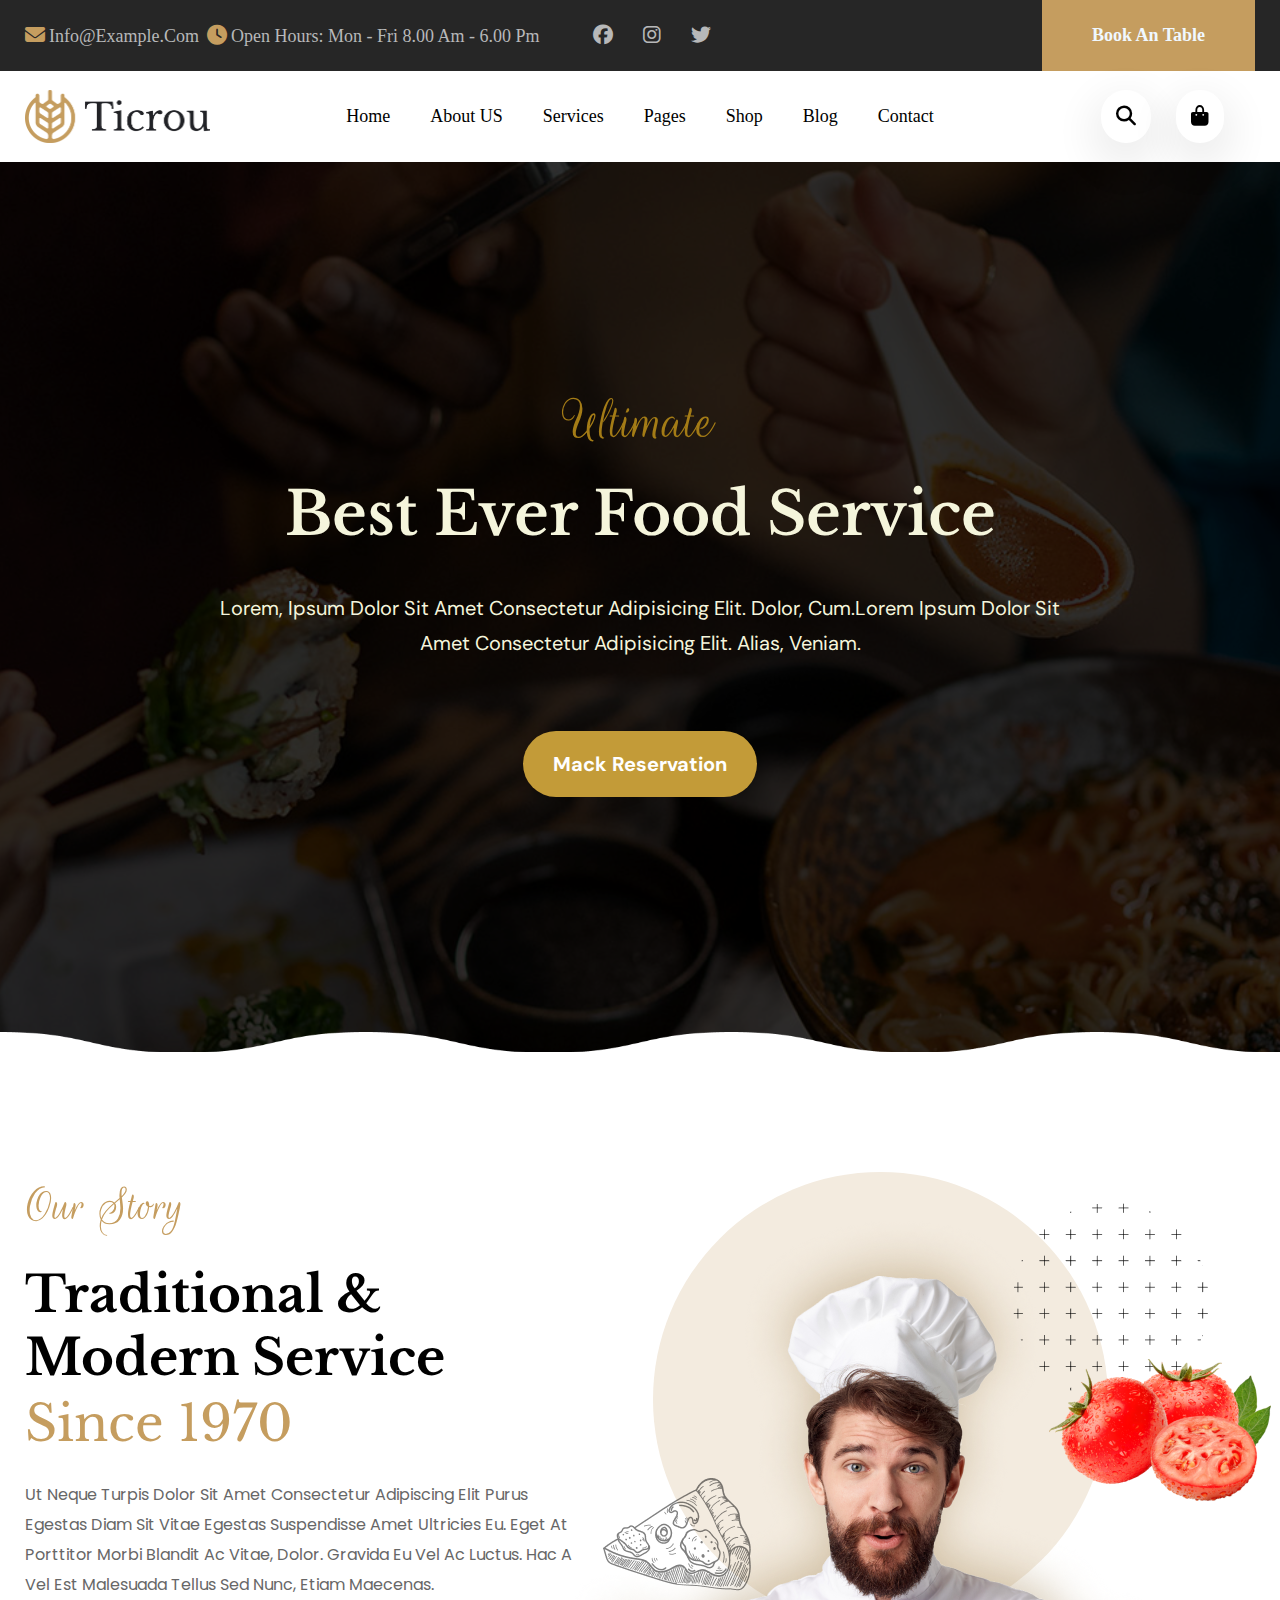
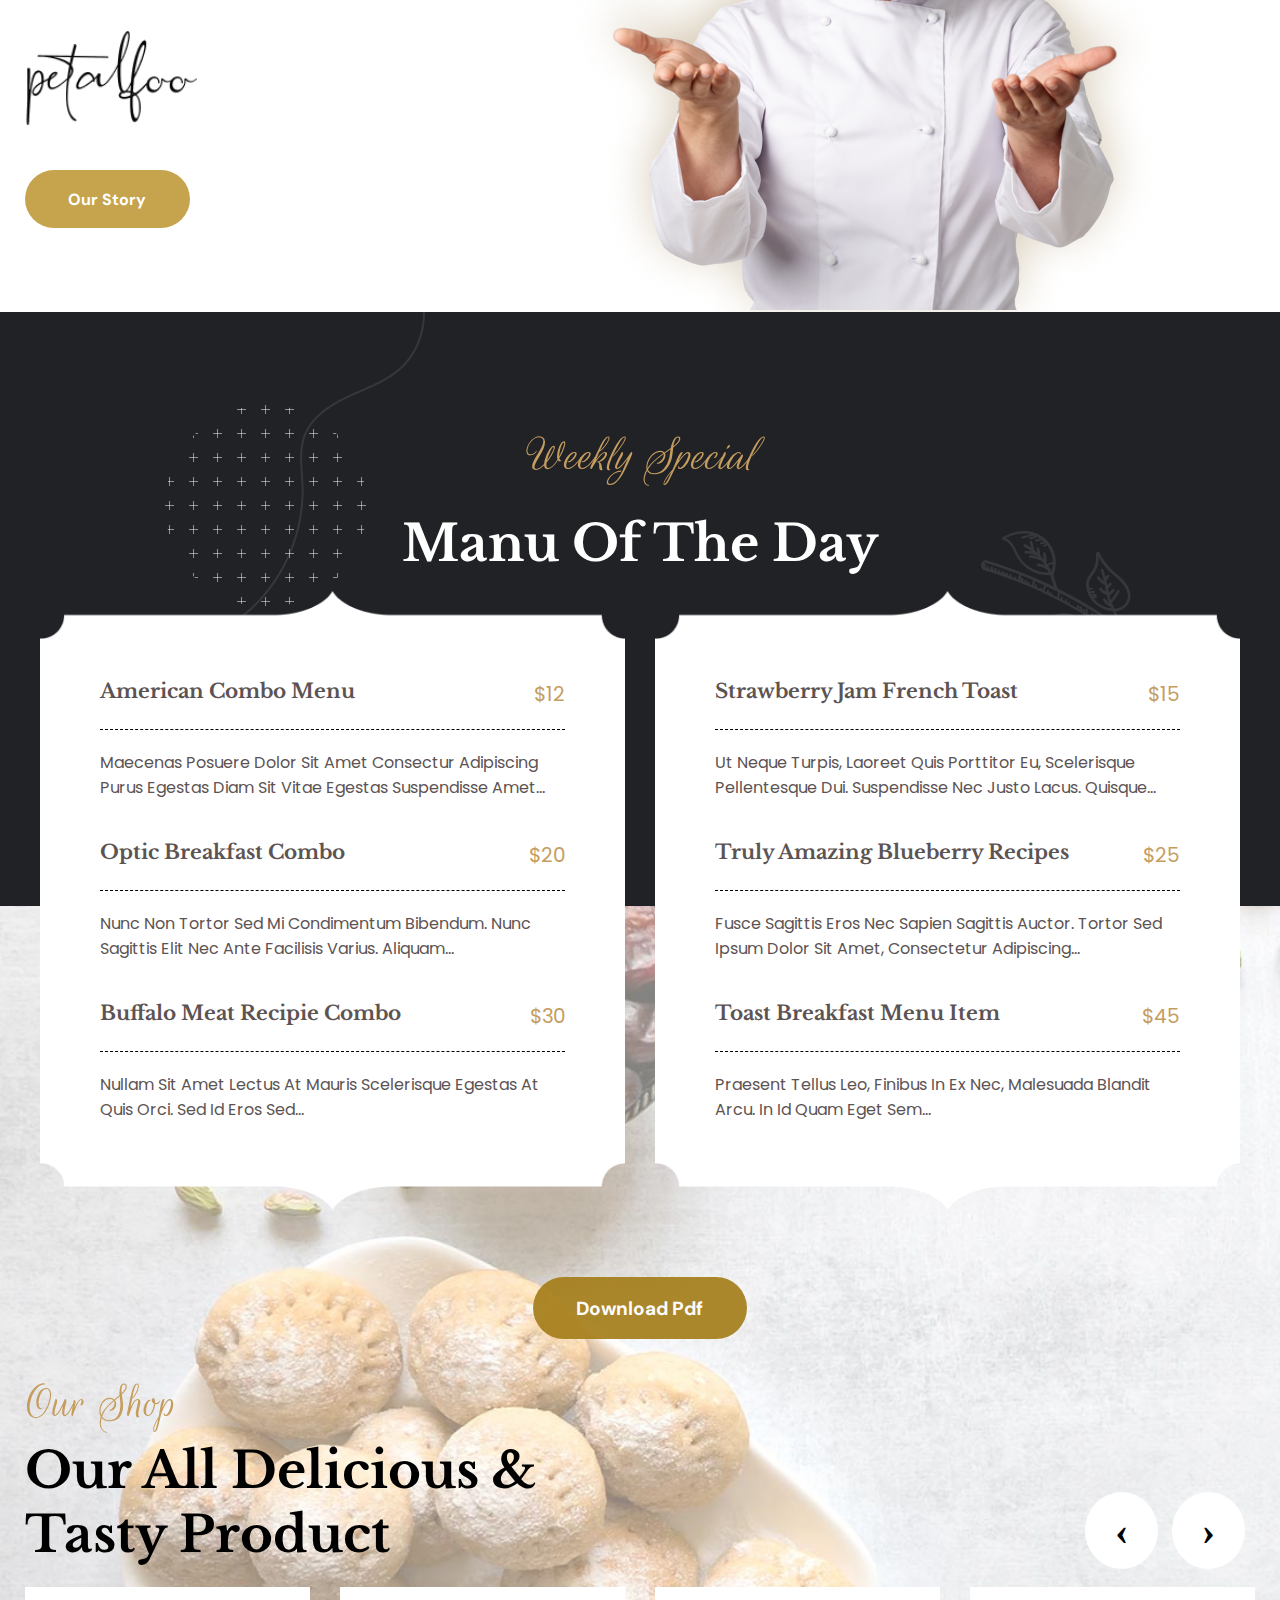
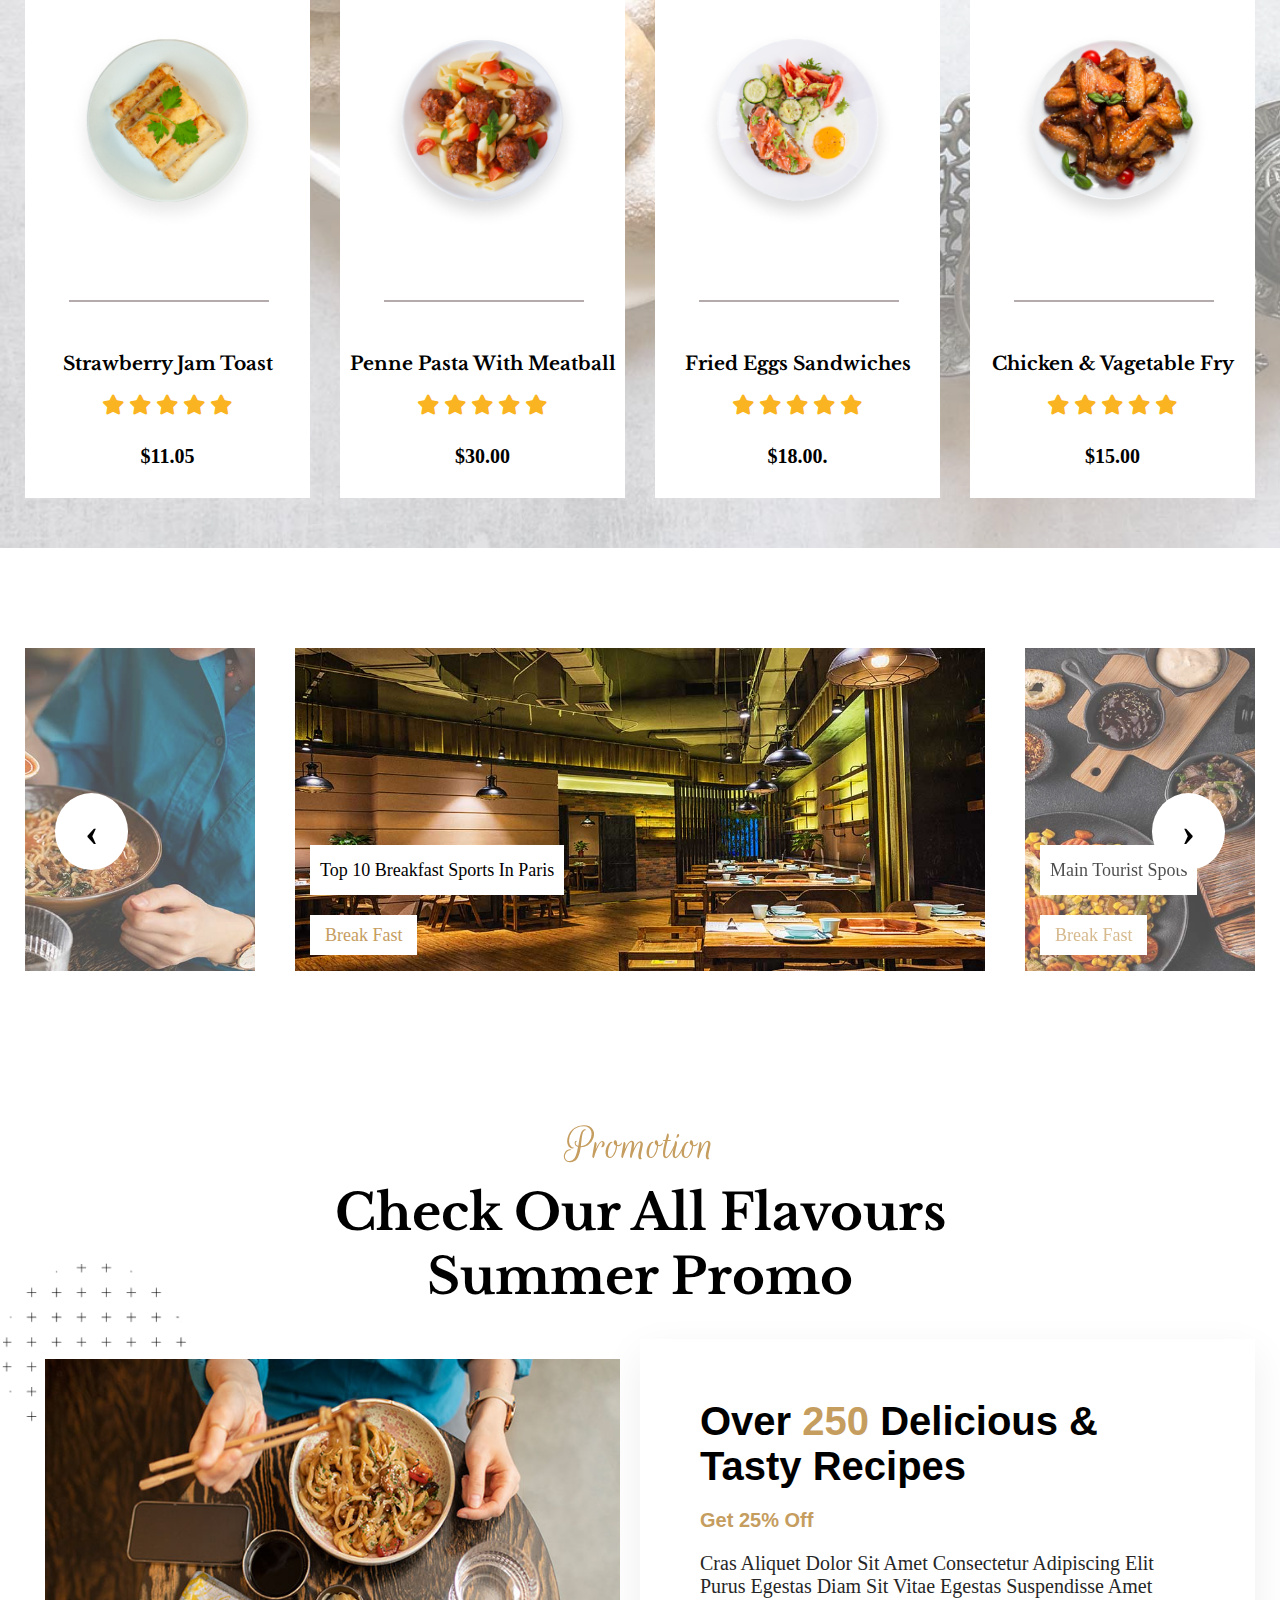
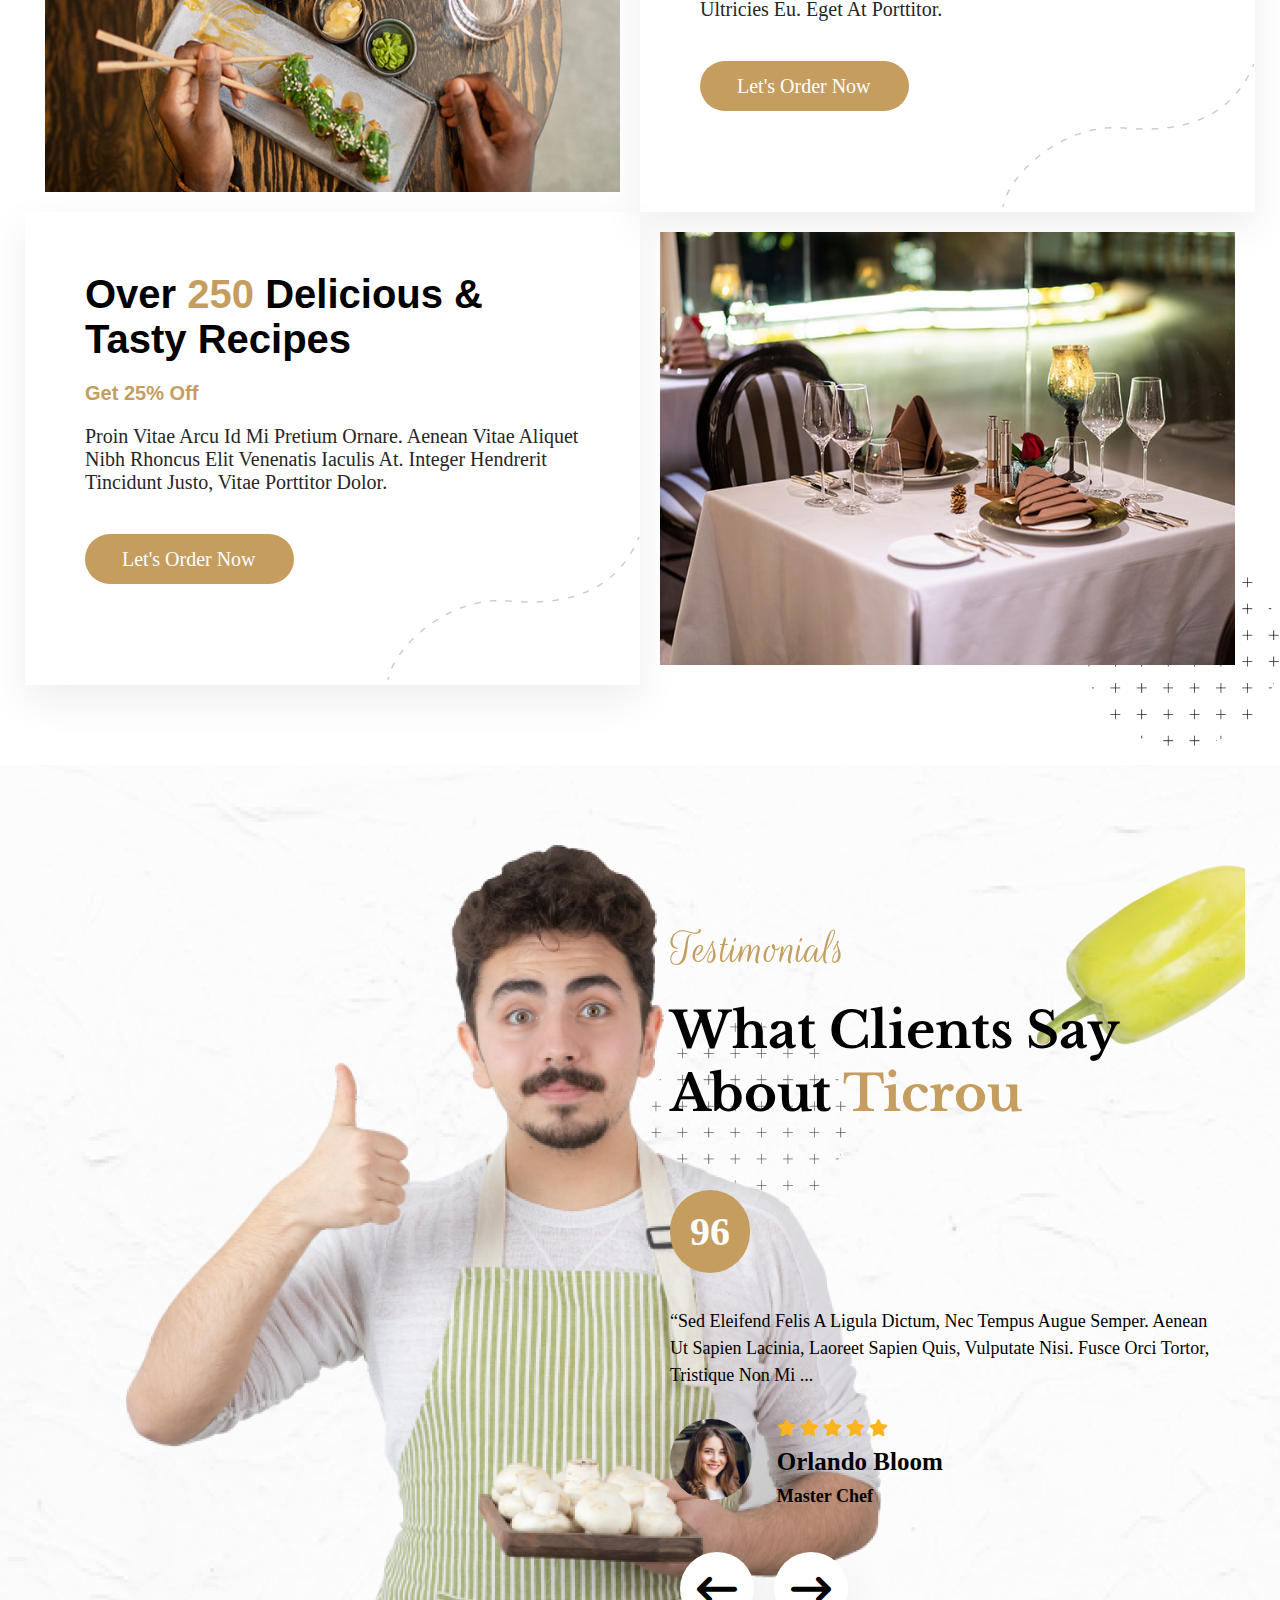
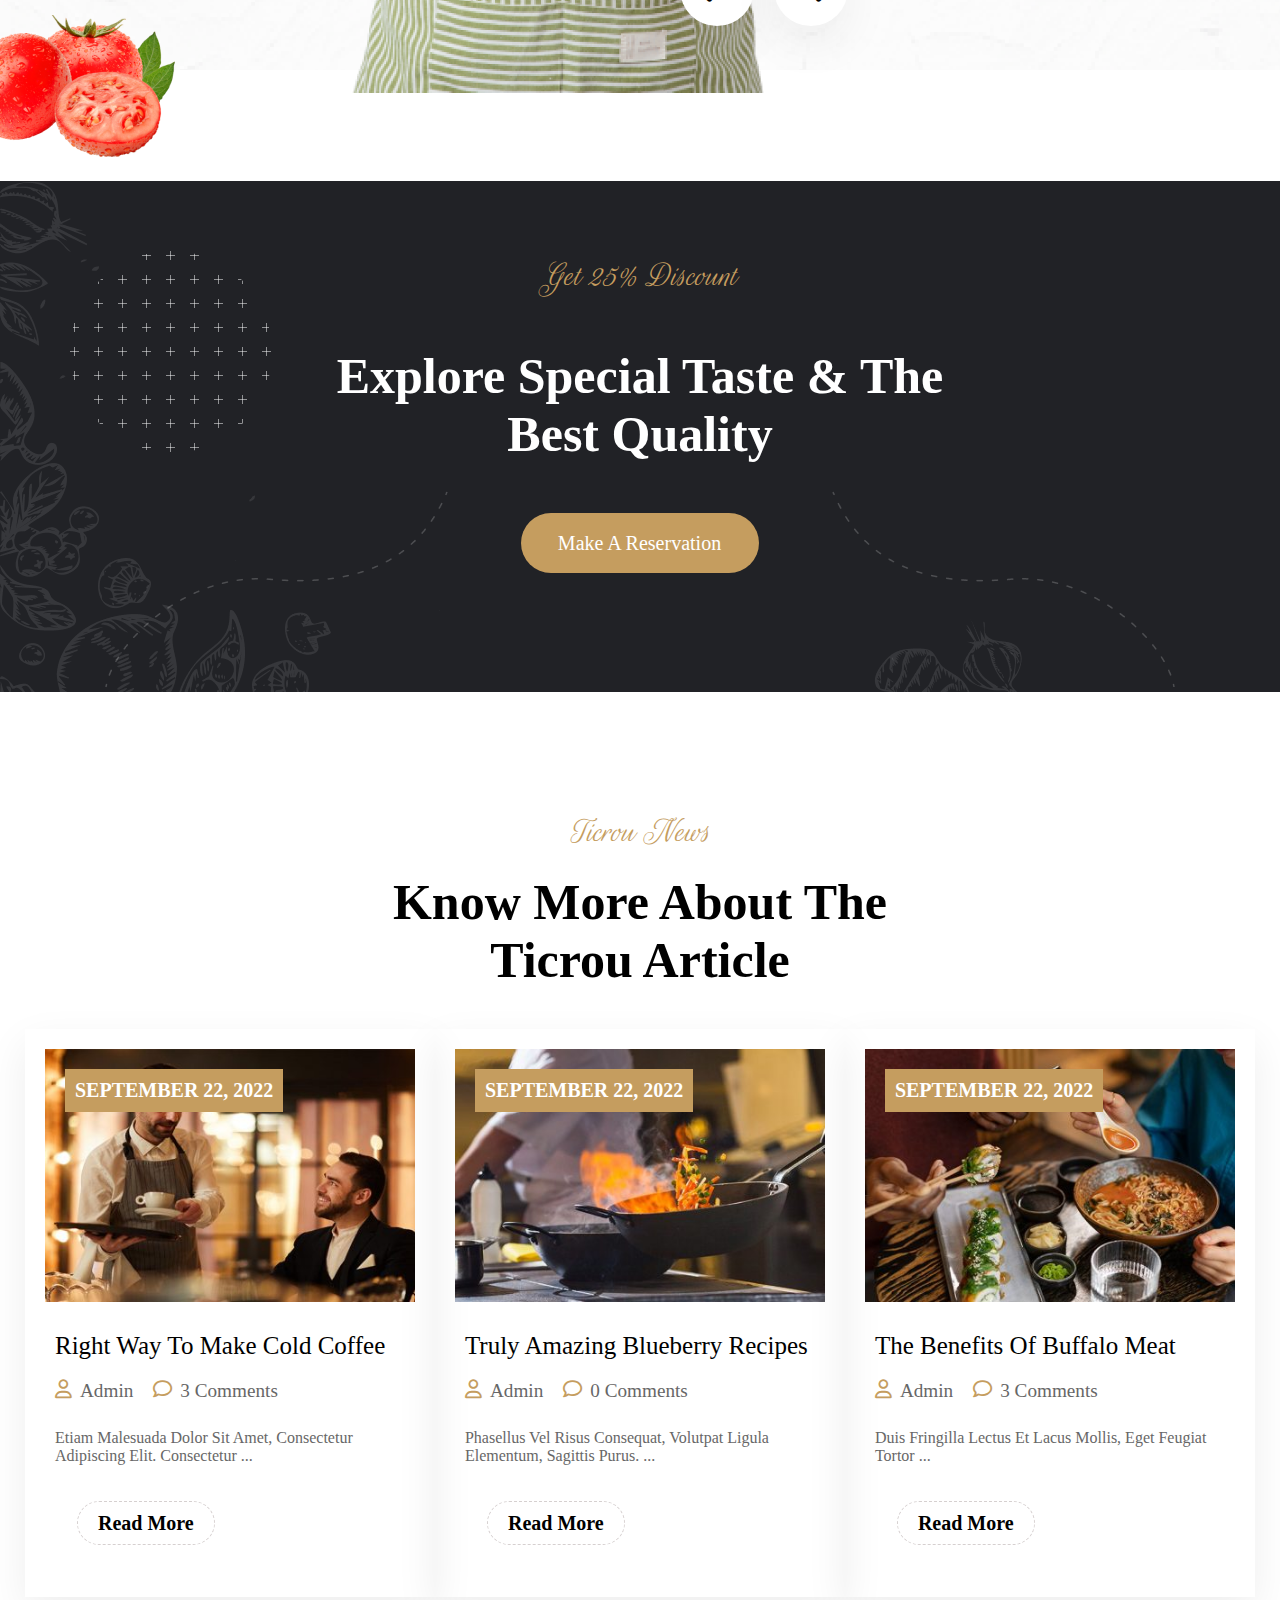
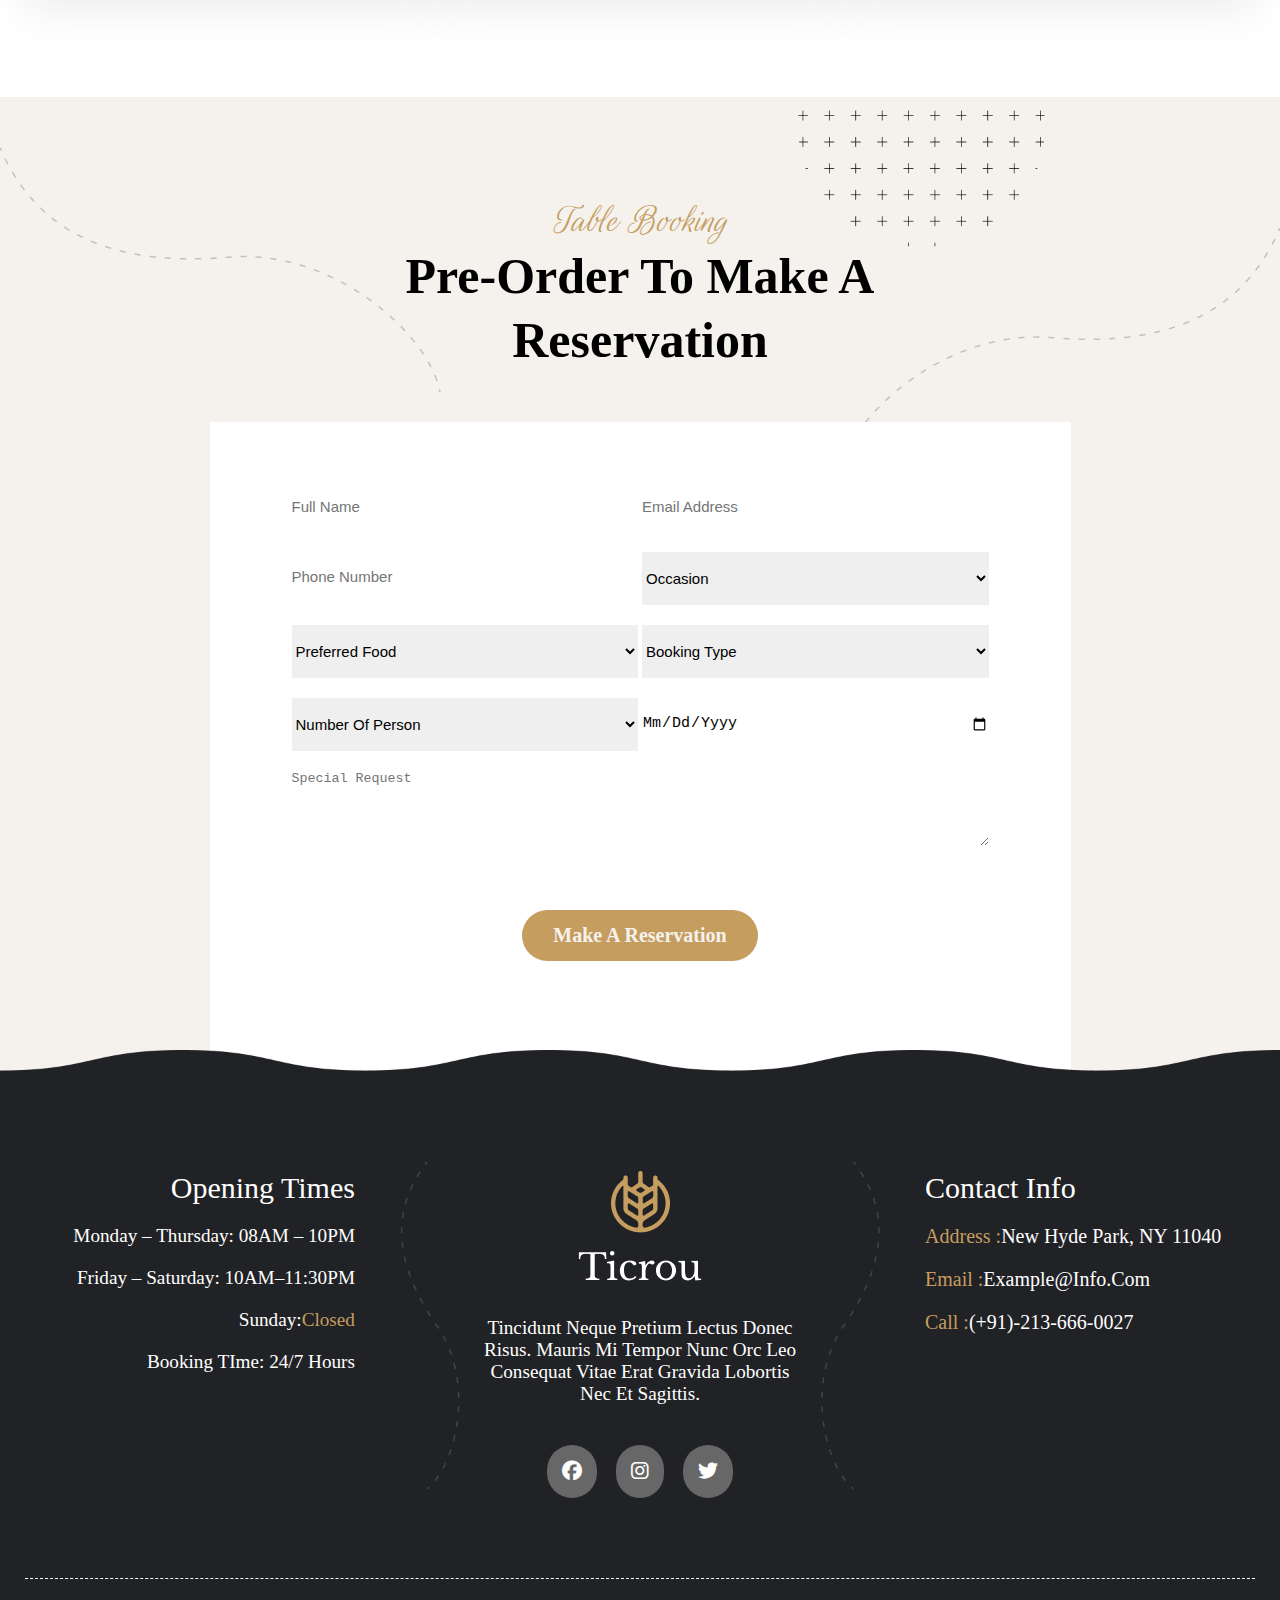
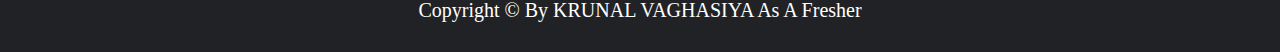
<file: index.html>
<!DOCTYPE html>
<html lang="en">

<head>
	<meta charset="UTF-8">
	<meta name="viewport" content="width=device-width, initial-scale=1.0">
	<title>ticrou-restaurant worldpress theam preview-themeForest</title>
	<link rel="stylesheet" href="https://cdnjs.cloudflare.com/ajax/libs/font-awesome/6.5.1/css/all.min.css">
	<link rel="stylesheet" href="assets/css/ticrou.css">
	<link rel="stylesheet" href="assets/media/media.css">
	<!-- google fonts link start -->
	<link rel="preconnect" href="https://fonts.googleapis.com">
	<link rel="preconnect" href="https://fonts.gstatic.com" crossorigin>
	<link href="https://fonts.googleapis.com/css2?family=Rouge+Script&display=swap" rel="stylesheet">
	<link
		href="https://fonts.googleapis.com/css2?family=Libre+Baskerville:ital,wght@0,400;0,700;1,400&family=Rouge+Script&display=swap"
		rel="stylesheet">
	<link
		href="https://fonts.googleapis.com/css2?family=DM+Sans:ital,opsz,wght@0,9..40,100..1000;1,9..40,100..1000&family=Libre+Baskerville:ital,wght@0,400;0,700;1,400&family=Rouge+Script&display=swap"
		rel="stylesheet">
		<link href="https://fonts.googleapis.com/css2?family=Poppins:ital,wght@0,100;0,200;0,300;0,400;0,500;0,600;0,700;0,800;0,900;1,100;1,200;1,300;1,400;1,500;1,600;1,700;1,800;1,900&display=swap" rel="stylesheet">
	<!-- google fonts link end -->
	<!-- owl links start-->
	<!-- css  -->
	<link rel="stylesheet" href="https://cdnjs.cloudflare.com/ajax/libs/OwlCarousel2/2.3.4/assets/owl.carousel.css">
	<link rel="stylesheet" href="https://cdnjs.cloudflare.com/ajax/libs/OwlCarousel2/2.3.4/assets/owl.carousel.min.css">
	<!-- js  -->
	<script src="assets/jquery/jquery-3.7.1.min.js"></script>
	<script src="https://cdnjs.cloudflare.com/ajax/libs/OwlCarousel2/2.3.4/owl.carousel.js"></script>
	<!-- owl link end  -->
</head>

<body>
	<!-- nav start -->
	<nav>
		<div class="container">
			<div class="main">
				<div class="left">
					<div class="link">
						<ul>
							<li>
								<i class="fa-solid fa-envelope"></i>
								<span>
									<a href="#">info@example.com</a>
								</span>
							</li>
							<li>
								<i class="fa-solid fa-clock"></i>
								<span class="l-ul-bgc">Open Hours: Mon - Fri 8.00
									am - 6.00 pm</span>
							</li>
						</ul>
					</div>
					<div class="social-icon">
						<ul>
							<li><a href="#"><i class="fa-brands fa-facebook"></i></a></li>
							<li><a href="#"><i class="fa-brands fa-instagram"></i></a></li>
							<li><a href="#"><i class="fa-brands fa-twitter"></i></a></li>
						</ul>
					</div>
				</div>
				<div class="right">
					<a href="#">book an table</a>
				</div>
			</div>
		</div>
	</nav>
	<!-- nav end -->
	<!-- header start -->
	<header>
		<div class="container">
			<div class="row flex">
				<div class="logo">
					<img src="assets/image/logo.png" alt="logo">
				</div>
				<div class="manu">
					<ul>
						<li><a href="#">home</a>
							<div class="dropdown">
								<ul>
									<li>
										<a href="#">home page 01</a>
									</li>
									<li>
										<a href="#">home page 02</a>
									</li>
									<li>
										<a href="#">home page 03</a>
									</li>
									<li>
										<a href="#">one page home</a>
									</li>
									<li>
										<a href="#">RTL home</a>
									</li>
									<li>
										<a href="#">header style &nbsp; &nbsp; &nbsp; &nbsp; &nbsp; &nbsp; &nbsp; ></a>
										<div class="sub-dropdown">
											<ul>
												<li>
													<a href="#">header style 01</a>
												</li>
												<li>
													<a href="#">header style 02</a>
												</li>
												<li>
													<a href="#">header style 03</a>
												</li>
											</ul>
										</div>
									</li>

								</ul>
							</div>
						</li>
						<li><a href="#">About US</a></li>
						<li><a href="#">Services</a>
							<div class="dropdown">
								<ul>
									<li><a href="#">service</a></li>
									<li><a href="#">service details</a></li>
								</ul>
							</div>
						</li>
						<li><a href="#">pages</a>
							<div class="dropdown">
								<ul>
									<li><a href="#">gallery &nbsp; &nbsp; &nbsp; &nbsp; &nbsp; &nbsp; &nbsp; &nbsp; &nbsp; &nbsp; &nbsp;
											&nbsp;> </a>
										<div class="sub-dropdown">
											<ul>
												<li><a href="#">gallery 01</a></li>
												<li><a href="#">gallery 02</a></li>
												<li><a href="#">gallery details</a></li>
											</ul>
										</div>
									</li>
									<li><a href="#">team &nbsp; &nbsp; &nbsp; &nbsp; &nbsp; &nbsp; &nbsp; &nbsp; &nbsp; &nbsp; &nbsp;
											&nbsp; &nbsp; ></a>
										<div class="sub-dropdown">
											<ul>
												<li><a href="#">our team</a></li>
												<li><a href="#">team detail</a></li>
											</ul>
										</div>
									</li>
									<li><a href="#">menu page</a></li>
									<li><a href="#">testimonials</a></li>
									<li><a href="#">faq's</a></li>
									<li><a href="#">reservation</a></li>
									<li><a href="#">404</a></li>
								</ul>
							</div>
						</li>
						<li><a href="#">Shop</a>
							<div class="dropdown">
								<ul>
									<li><a href="#">shop</a></li>
									<li><a href="#">shop detail</a></li>
									<li><a href="#">cart</a></li>
									<li><a href="#">check out</a></li>
									<li><a href="#">my account</a></li>
								</ul>
							</div>
						</li>
						<li><a href="#">Blog</a>
							<div class="dropdown">
								<ul>
									<li><a href="#">blog grid</a></li>
									<li><a href="#">blog standard</a></li>
									<li><a href="#">blog details</a></li>
								</ul>
							</div>
						</li>
						<li><a href="#">Contact</a></li>
					</ul>
				</div>
				<div class="searchbar">
					<ul class="searchbar-ul">
						<li class="searchbar-li"><i class="fa-solid fa-magnifying-glass"></i></li>
						<li class="searchbar-li"><i class="fa-solid fa-bag-shopping"></i>
							<div>
								<i class="fa-thin fa-0"></i>
							</div>
						</li>
					</ul>
				</div>
			</div>
		</div>


	</header>
	<!-- header end  -->
	<!-- main contant start -->
	<section class="home-sec">
		<div class="slider-container">			
			<div class="slide" style="background-image: url('./assets/image/banner-3.jpg')">
				
			</div>
			<div class="slide" style="background-image: url('./assets/image/banner-2.jpg')">
				
			</div>	
			<div class="slide" style="background-image: url('./assets/image/banner-1.jpg')">
				
			</div>					
		</div>
		<div class="container">
			<div class="row">
				
					<div class="content">
						<!-- <div class="left-arrow">
							<i class="fa-solid fa-arrow-left-long"></i>
						</div> -->
						<h4 id="main-heading">ultimate food</h4>
						<h3>best ever food service</h3>
						<p>Lorem, ipsum dolor sit amet consectetur adipisicing elit. Dolor, cum.Lorem ipsum dolor sit
							<br> amet consectetur adipisicing elit. Alias, veniam.
						</p>
						<div class="btn-div"><a href="#">mack reservation</a></div>
						<!-- <div class="right-arrow">
							<i class="fa-solid fa-arrow-right-long"></i>
						</div> -->
					</div>
				
			</div>
		</div>
		<div class="bottom-img">
			<img src="assets/image/shape-1.png" alt="">
		</div>
	</section>
	<!-- main contant end  -->
	<!-- about section start  -->
	<section class="about">
		<div class="container ">
			<div class="row flex">
				<div class="about-left">
					<span>our story</span>
					<h2>Traditional & Modern Service <span>Since 1970</span></h2>
					<p>Ut neque turpis dolor sit amet consectetur adipiscing elit purus egestas diam sit vitae egestas suspendisse
						amet ultricies eu. Eget at porttitor morbi blandit ac vitae, dolor. Gravida eu vel ac luctus. Hac a vel est
						malesuada tellus sed nunc, etiam maecenas.
					</p>
					<div class="about-img"><img src="assets/image/signature-1.png" alt=""></div>
					<div class="about-btn"><a href="#">our story</a></div>
				</div>
				<div class="about-right flex">
					<div class="about-img-1"><img src="assets/image/vector-1.png" alt=""></div>
					<div class="about-img-2"><img src="assets/image/about-1.png" alt="shefphoto"></div>
					<div class="about-img-3"><img src="assets/image/shape-2.png" alt=""></img></div>
					<div class="about-img-4"><img src="assets/image/tomato.png" alt=""></div>
					<div class="shap-bg-shaf"></div>
				</div>
			</div>
		</div>
	</section>
	<!-- about section end  -->
	<!-- manu section start  -->
	<section class="manu-sec">
		<div class="container">
			<div class="row">
				<div class="manu-heading">
					<div class="manu-img-1"><img src="assets/image/manu-sec-left.png" alt=""></div>
					<div class="manu-img-3"> <img src="assets/image/manu-sec-left-top.png" alt=""></div>
					<div class="center"> <span>weekly special</span>
						<h4>manu of the day</h4>
					</div>
				</div>
			</div>
		</div>
	</section>
	<!-- manu section end  -->
	<!-- product section start  -->
	<section class="product">
		<div class="container">
			<div class="row">
				<div class="main-box">
					<div class="box">
						<div class="content">
							<div class="top-box">
								<img src="assets/image/shape-3.png" alt="">
							</div>
							<div class="bottom-box">
								<img src="assets/image/shape-4.png" alt="">
							</div>
							<div class="detail">
								<div class="dish-name">
									<h4><a href="#">American Combo Menu</a></h4><span>$12</span>
								</div>
								<p>Maecenas posuere dolor sit amet consectur adipiscing purus egestas diam sit vitae egestas suspendisse
									amet…
								</p>
								<div class="dish-name">
									<h4><a href="#">Optic Breakfast Combo</a></h4><span>$20</span>
								</div>
								<p>Nunc non tortor sed mi condimentum bibendum. Nunc sagittis elit nec ante facilisis varius. Aliquam…
								</p>
								<div class="dish-name">
									<h4><a href="#">Buffalo Meat Recipie Combo</a></h4><span>$30</span>
								</div>
								<p>Nullam sit amet lectus at mauris scelerisque egestas at quis orci. Sed id eros sed…</p>
							</div>
						</div>
					</div>
					<div class="box">
						<div class="content">
							<div class="manu-img-2">
								<img src="assets/image/manu-sec-right.png" alt="">
							</div>
							<div class="top-box">
								<img src="assets/image/shape-3.png" alt="">
							</div>
							<div class="bottom-box">
								<img src="assets/image/shape-4.png" alt="">
							</div>
							<div class="detail">
								<div class="dish-name">
									<h4><a href="#">Strawberry Jam French Toast</a></h4><span>$15</span>
								</div>
								<p>Ut neque turpis, laoreet quis porttitor eu, scelerisque pellentesque dui. Suspendisse nec justo
									lacus.
									Quisque…
								</p>
								<div class="dish-name">
									<h4><a href="#">Truly Amazing Blueberry Recipes</a></h4><span>$25</span>
								</div>
								<p>Fusce sagittis eros nec sapien sagittis auctor. Tortor sed ipsum dolor sit amet, consectetur
									adipiscing…
								</p>
								<div class="dish-name">
									<h4><a href="#">Toast Breakfast Menu Item</a></h4><span>$45</span>
								</div>
								<p>Praesent tellus leo, finibus in ex nec, malesuada blandit arcu. In id quam eget sem…</p>
							</div>
						</div>
					</div>
				</div>
				<div class="manu-btn">
					<a href="#">download pdf</a>
				</div>
				<div class="product-heading">
					<div class="top">
						<span>our shop</span>
					</div>
					<div class="bottom">
						<div class="bottom-left">
							<h4>Our All Delicious & Tasty
								Product</h4>
						</div>
					</div>
				</div>
				<div class="main-cart">
					<div id="owl-carousel" class="owl-carousel owl-theme">
						<div class="sub-cart">
							<div class="dish-img">
								<div class="img-dish">
									<img src="/assets/image/shop-1.png" alt="">
								</div>
								<div class="cart-btn">
									<a href="#">ADD TO CART</a>
								</div>
							</div>
							<div class="dish-ditail">
								<h3><a href="#">strawberry jam toast</a></h3>
								<span>
									<i class="fa-solid fa-star"></i>
									<i class="fa-solid fa-star"></i>
									<i class="fa-solid fa-star"></i>
									<i class="fa-solid fa-star"></i>
									<i class="fa-solid fa-star"></i>
								</span>
								<h4>$11.05</h4>
							</div>
						</div>
						<div class="sub-cart">
							<div class="dish-img">
								<div class="img-dish"><img src="/assets/image/shop-2.png" alt="">
									<div class="cart-btn">
										<a href="#">ADD TO CART</a>
									</div>
								</div>
							</div>
							<div class="dish-ditail">
								<h3><a href="#">penne pasta with meatball</a></h3>
								<span>
									<i class="fa-solid fa-star"></i>
									<i class="fa-solid fa-star"></i>
									<i class="fa-solid fa-star"></i>
									<i class="fa-solid fa-star"></i>
									<i class="fa-solid fa-star"></i>
								</span>
								<h4>$30.00</h4>
							</div>
						</div>
						<div class="sub-cart">
							<div class="dish-img">
								<div class="img-dish"><img src="/assets/image/shop-3.png" alt="">
									<div class="cart-btn">
										<a href="#">ADD TO CART</a>
									</div>
								</div>
							</div>
							<div class="dish-ditail">
								<h3><a href="#">fried eggs sandwiches</a></h3>
								<span>
									<i class="fa-solid fa-star"></i>
									<i class="fa-solid fa-star"></i>
									<i class="fa-solid fa-star"></i>
									<i class="fa-solid fa-star"></i>
									<i class="fa-solid fa-star"></i>
								</span>
								<h4>$18.00.</h4>
							</div>
						</div>
						<div class="sub-cart">
							<div class="dish-img">
								<div class="img-dish"><img src="/assets/image/shop-4.png" alt="">
									<div class="cart-btn">
										<a href="#">ADD TO CART</a>
									</div>
								</div>
							</div>
							<div class="dish-ditail">
								<h3><a href="#">chicken & vagetable fry</a></h3>
								<span>
									<i class="fa-solid fa-star"></i>
									<i class="fa-solid fa-star"></i>
									<i class="fa-solid fa-star"></i>
									<i class="fa-solid fa-star"></i>
									<i class="fa-solid fa-star"></i>
								</span>
								<h4>$15.00</h4>
							</div>
						</div>
					</div>
				</div>
			</div>
		</div>
	</section>
	<!-- product section end  -->
	<!-- breack fast section start -->
	<section class="breakfast">
		<div class="container">
			<div class="row">
				<div class="main-card">
					<div class="owl-carousel">
						<div class="item">
							<div class="image">
								<img src="assets/image/brackfast.jpg" alt="" />
								<div class="intro">
									<a href="#">top 10 breakfast sports in paris</a>
								</div>
								<div class="intro-name">
									<span>Break Fast</span>
								</div>
							</div>
						</div>
						<div class="item black">
							<div class="image">
								<img src="assets/image/gallery-2.jpg" alt="" />
								<div class="intro">
									<a href="#">main tourist spots</a>
								</div>
								<div class="intro-name">
									<span>Break Fast</span>
								</div>
							</div>
						</div>
						<div class="item">
							<div class="image">
								<img src="assets/image/gallery-3.jpg" alt="" />
								<div class="intro">
									<a href="#">the benefits of buffalo meat</a>
								</div>
								<div class="intro-name">
									<span>Break Fast</span>
								</div>
							</div>
						</div>
					</div>
				</div>
			</div>
		</div>
	</section>
	<!-- break fast section end  -->
	<!-- promotion section start  -->
	<section class="promotion">
		<div class="bg-img-promotion">
			<img src="assets/image/shape-2.png" alt="">
		</div>
		<div class="container">
			<div class="row">
				<div class="promotion-heading">
					<h2>promotion</h2>
					<h3>Check Our All Flavours
						<span>Summer Promo</span>
					</h3>
					<div class="bg-img-promotion">
						<img src="assets/image/shape-2.png" alt="">
					</div>
				</div>
				<div class="promotion-containt">
					<div class="promotion-img">
						<div>
							<img src="assets/image/promotion-1.jpg" alt="">
						</div>
					</div>
					<div class="promotion-detail">
						<div class="bg-img-promotion-detail">
							<img src="assets/image/promotion-bg.png" alt="">
						</div>
						<h3>
							Over
							<span>250</span>
							Delicious & Tasty Recipes
						</h3>
						<h4>
							<span>
								Get 25% Off
							</span>
						</h4>
						<p>
							Cras aliquet dolor sit amet consectetur adipiscing elit purus egestas diam sit vitae egestas
							suspendisse
							amet ultricies eu. Eget at porttitor.
						</p>
						<div class="promotion-btn">
							<a href="#">let's order now</a>
						</div>
					</div>
				</div>
				<div class="promotion-containt">
					<div class="promotion-detail">
						<div class="bg-img-promotion-detail">
							<img src="assets/image/promotion-bg.png" alt="">
						</div>
						<h3>
							Over
							<span>250</span>
							Delicious & Tasty Recipes
						</h3>
						<h4>
							<span>Get 25% Off</span>
						</h4>
						<p>Proin vitae arcu id mi pretium ornare. Aenean vitae aliquet nibh rhoncus elit venenatis iaculis at.
							Integer
							hendrerit tincidunt justo, vitae porttitor dolor.</p>
						<div class="promotion-btn">
							<a href="#">let's order now</a>
						</div>
					</div>
					<div class="promotion-img">
						<div>
							<img src="assets/image/promotion-2.jpg" alt="">
						</div>
					</div>
				</div>
			</div>
		</div>

	</section>
	<!-- promotion section end  -->
	<!-- testimonial section start -->
	<section class="testimonial">
		<div class="bg-img-testimonial">
			<img src="assets/image/men-1.png" alt="">
		</div>
		<div class="container">
			<div class="row">
				<div class="t-conatant">
					<div class="t-img">
						<div class="tomato-img">
							<img src="assets/image/tomato.png" alt="">
						</div>
					</div>
					<div class="t-detail">
						<div class="yellow-img">
							<img src="assets/image/image-2.png" alt="">
						</div>
						<div class="t-detail-img-bg">
							<img src="assets/image/shape-2.png" alt="">
						</div>
						<div class="t-heading">
							<h2>Testimonials</h2>
							<h4>What Clients Say About
								<span>Ticrou</span>
							</h4>
						</div>	
					
							<div class="profile">
								<h3>
									<span>
										96
									</span>
								</h3>
								<p>“Sed eleifend felis a ligula dictum, nec tempus augue semper. Aenean ut sapien lacinia, laoreet sapien quis, vulputate nisi. Fusce orci tortor, tristique non mi ...</p>
								
								<div class="profile-id">
									<div class="profile-id-img">
										<img src="assets/image/logo.jpg" alt="">
									</div>
									<div class="profile-id-detail">
										<span>
											<i class="fa-solid fa-star"></i>
											<i class="fa-solid fa-star"></i>
											<i class="fa-solid fa-star"></i>
											<i class="fa-solid fa-star"></i>
											<i class="fa-solid fa-star"></i>
										</span>
										<h3>orlando bloom</h3>
										<h4>master chef</h4>
									</div>
								</div>
							</div>
																	
													
											
						<div class="t-arrow">
							<div class="t-l-arrow">
								<i class="fa-solid fa-arrow-left-long"></i>
							</div>
							<div class="t-r-arrow">
								<i class="fa-solid fa-arrow-right-long"></i>
							</div>
						</div>					
				</div>
			</div>
		</div>
	</section>
	<!-- testimonial section end  -->
	<!-- discount section start -->
	<section class="discount">
		<div class="bg-img-top-discount">
			<img src="assets/image/manu-sec-left-top.png" alt="">
		</div>
		<div class="container">
			<div class="row">
				<div class="discount-contant">
					<div class="title">
						<span>Get 25% Discount</span>
						<h4>Explore Special Taste & The
							Best Quality</h4>
						<div class="btn">
							<a href="#">make a reservation</a>
						</div>
					</div>
					<div class="d-img-bottom-left">
						<img src="assets/image/discount-bg.png" alt="">
					</div>
					<div class="d-img-bottom-right">
						<img src="assets/image/discount-right img.png" alt="">
					</div>
				</div>
			</div>
		</div>
	</section>
	<!-- discount section end  -->
	<!-- news section start  -->
	<section class="news">
		<div class="container">
			<div class="row">
				<div class="heading">
					<span>Ticrou News</span>
					<div class="title">
						<h3>Know More About The
							Ticrou Article</h3>
					</div>
				</div>
				<div class="news-main-cart">
					<div class="news-sub-cart">
						<div class="cart-top">
							<div>
								<a href="#"><img src="assets/image/news-13-410x281.jpg" alt=""></a>
								<h2>SEPTEMBER 22, 2022</h2>
							</div>
						</div>
						<div class="cart-bottom">
							<h3>
								<a href="#">Right Way to Make Cold Coffee</a>
							</h3>
							<ul>
								<li>
									<i class="fa-regular fa-user"></i>
									<a href="#">admin</a>
								</li>
								<li>
									<i class="fa-regular fa-comment"></i>
									<a href="#">3 Comments</a>
								</li>
							</ul>
							<p>Etiam malesuada dolor sit amet, consectetur adipiscing elit. Consectetur ...</p>
							<div class="news-btn">
								<a href="#">read more</a>
							</div>
						</div>
					</div>
					<div class="news-sub-cart">
						<div class="cart-top">
							<div>
								<a href="#"><img src="assets/image/news-14-410x281.jpg" alt=""></a>
								<h2>SEPTEMBER 22, 2022</h2>
							</div>
						</div>
						<div class="cart-bottom">
							<h3><a href="#">Truly Amazing Blueberry Recipes</a></h3>
							<ul>
								<li>
									<i class="fa-regular fa-user"></i>
									<a href="#">admin</a>
								</li>
								<li>
									<i class="fa-regular fa-comment"></i>
									<a href="#">0 Comments</a>
								</li>
							</ul>
							<p>Phasellus vel risus consequat, volutpat ligula elementum, sagittis purus. ...</p>
							<div class="news-btn">
								<a href="#">read more</a>
							</div>
						</div>
					</div>
					<div class="news-sub-cart">
						<div class="cart-top">
							<div>
								<a href="#"><img src="assets/image/news-15-410x281.jpg" alt=""></a>
								<h2>SEPTEMBER 22, 2022</h2>
							</div>
						</div>
						<div class="cart-bottom">
							<h3><a href="#">The benefits of Buffalo Meat</a></h3>
							<ul>
								<li>
									<i class="fa-regular fa-user"></i>
									<a href="#">admin</a>
								</li>
								<li>
									<i class="fa-regular fa-comment"></i>
									<a href="#">3 Comments</a>
								</li>
							</ul>
							<p>Duis fringilla lectus et lacus mollis, eget feugiat tortor ...
							</p>
							<div class="news-btn">
								<a href="#">read more</a>
							</div>
						</div>
					</div>
				</div>
			</div>
		</div>
	</section>
	<!-- news section end   -->
	<!-- booking section start  -->
	<section class="booking">
		<div class="img">
			<img src="assets/image/bokking-bg-left.png" alt="">
		</div>
		<div class="top">
			<img src="assets/image/booking-bg-right-top.png" alt="">
		</div>
		<div class="bottom">
			<img src="assets/image/booking-bg-right-bottom.png" alt="">
		</div>
		<div class="container">
			<div class="row">
				<div class="heading">
					<div class="contant">
						<h2>Table Booking</h2>
						<h3>Pre-Order to Make a
							Reservation</h3>
					</div>
				</div>
				<div class="booking-contant">
					<div class="inner-contant">
						<div class="form-contant">
							<form action="#" class="booking-form">
								<div class="input-box">
									<input type="text" name="name" placeholder="full name" required>
								</div>
								<div class="input-box">
									<input type="email" name="email" placeholder="email address" required>
								</div>
								<div class="input-box">
									<input type="number" name="mobile-number" placeholder="phone number" required>
								</div>
								<div class="input-box">
									<select required>
										<option value="occasion">occasion</option>
										<option value="occasion1">occasion 1</option>
										<option value="occasion2">occasion 2</option>
										<option value="occasion3">occasion 3</option>
										<option value="occasion4">occasion 4</option>
									</select>
								</div>
								<div class="input-box">
									<select required>
										<option value="preferred food">preferred food</option>
										<option value="preferred food1">preferred food 1</option>
										<option value="preferred food2">preferred food 2</option>
										<option value="preferred food3">preferred food 3</option>
										<option value="preferred food4">preferred food 4</option>
									</select>
								</div>
								<div class="input-box">
									<select required>
										<option value="booking type">booking type</option>
										<option value="booking type1">booking type 1</option>
										<option value="booking type2">booking type 2</option>
										<option value="booking type3">booking type 3</option>
										<option value="booking type4">booking type 4</option>
									</select>
								</div>
								<div class="input-box">
									<select required>
										<option value="number of person">number of person</option>
										<option value="number of person1">number of person 1</option>
										<option value="number of person2">number of person 2</option>
										<option value="number of person3">number of person 3</option>
										<option value="number of person4">number of person 4</option>
									</select>
								</div>
								<div class="input-box">
									<input type="date" name="date" placeholder="booking date" required>
								</div>
								<div class="text-area">
									<textarea name="request" id="request" rows="5" placeholder="special request" required></textarea>
								</div>
							</form>
						</div>
						<div class="btn">
							<a href="#">Make A Reservation</a>
						</div>
					</div>
				</div>
			</div>
		</div>
	</section>
	<!-- booking section end  -->
	<!-- footer section start  -->
	<footer>
		<div class="top-img">
			<img src="assets/image/shape-14.png" alt="">
		</div>
		<div class="container">
			<div class="row">
				<div class="main-box">
					<div class="sub-box1">

						<h3>Opening Times</h3>
						<ul>
							<li>Monday – Thursday: 08AM – 10PM</li>
							<li>Friday – Saturday: 10AM–11:30PM</li>
							<li>Sunday:<span>closed</span></li>
							<li>Booking TIme: 24/7 Hours</li>
						</ul>
					</div>
					<div class="sub-box2">
						<div class="left-img">
							<img src="assets/image/shape-19.png" alt="">
						</div>
						<div class="right-img">
							<img src="assets/image/shape-20.png" alt="">
						</div>
						<div class="logo">
							<a href="#">
								<img src="assets/image/footer-logo.png" alt=""></a>
						</div>
						<p>Tincidunt neque pretium lectus donec risus. Mauris mi tempor nunc orc leo consequat vitae erat gravida
							lobortis nec et sagittis.</p>
						<div class="icon">
							<ul>
								<li>
									<a href="#">
										<i class="fa-brands fa-facebook"></i>
									</a>
								</li>
								<li>
									<a href="#">
										<i class="fa-brands fa-instagram"></i>
									</a>
								</li>
								<li><a href="#">
										<i class="fa-brands fa-twitter"></i>
									</a>
								</li>
							</ul>
						</div>
					</div>
					<div class="sub-box3">
						<h3>Contact Info</h3>
						<ul>
							<li><span>Address :</span>New Hyde Park, NY 11040</li>
							<li><span>Email :</span><a href="#">example@info.com</a></li>
							<li><span>Call :</span><a href="#">(+91)-213-666-0027</a></li>
						</ul>
					</div>
				</div>
				<div class="end">
					<p>Copyright &copy; by KRUNAL VAGHASIYA As a fresher </p>
				</div>
			</div>
		</div>
	</footer>
	<!-- footer section end  -->

	<script src="assets/jquery/ticrou.js"></script>


</body>

</html>
</file>
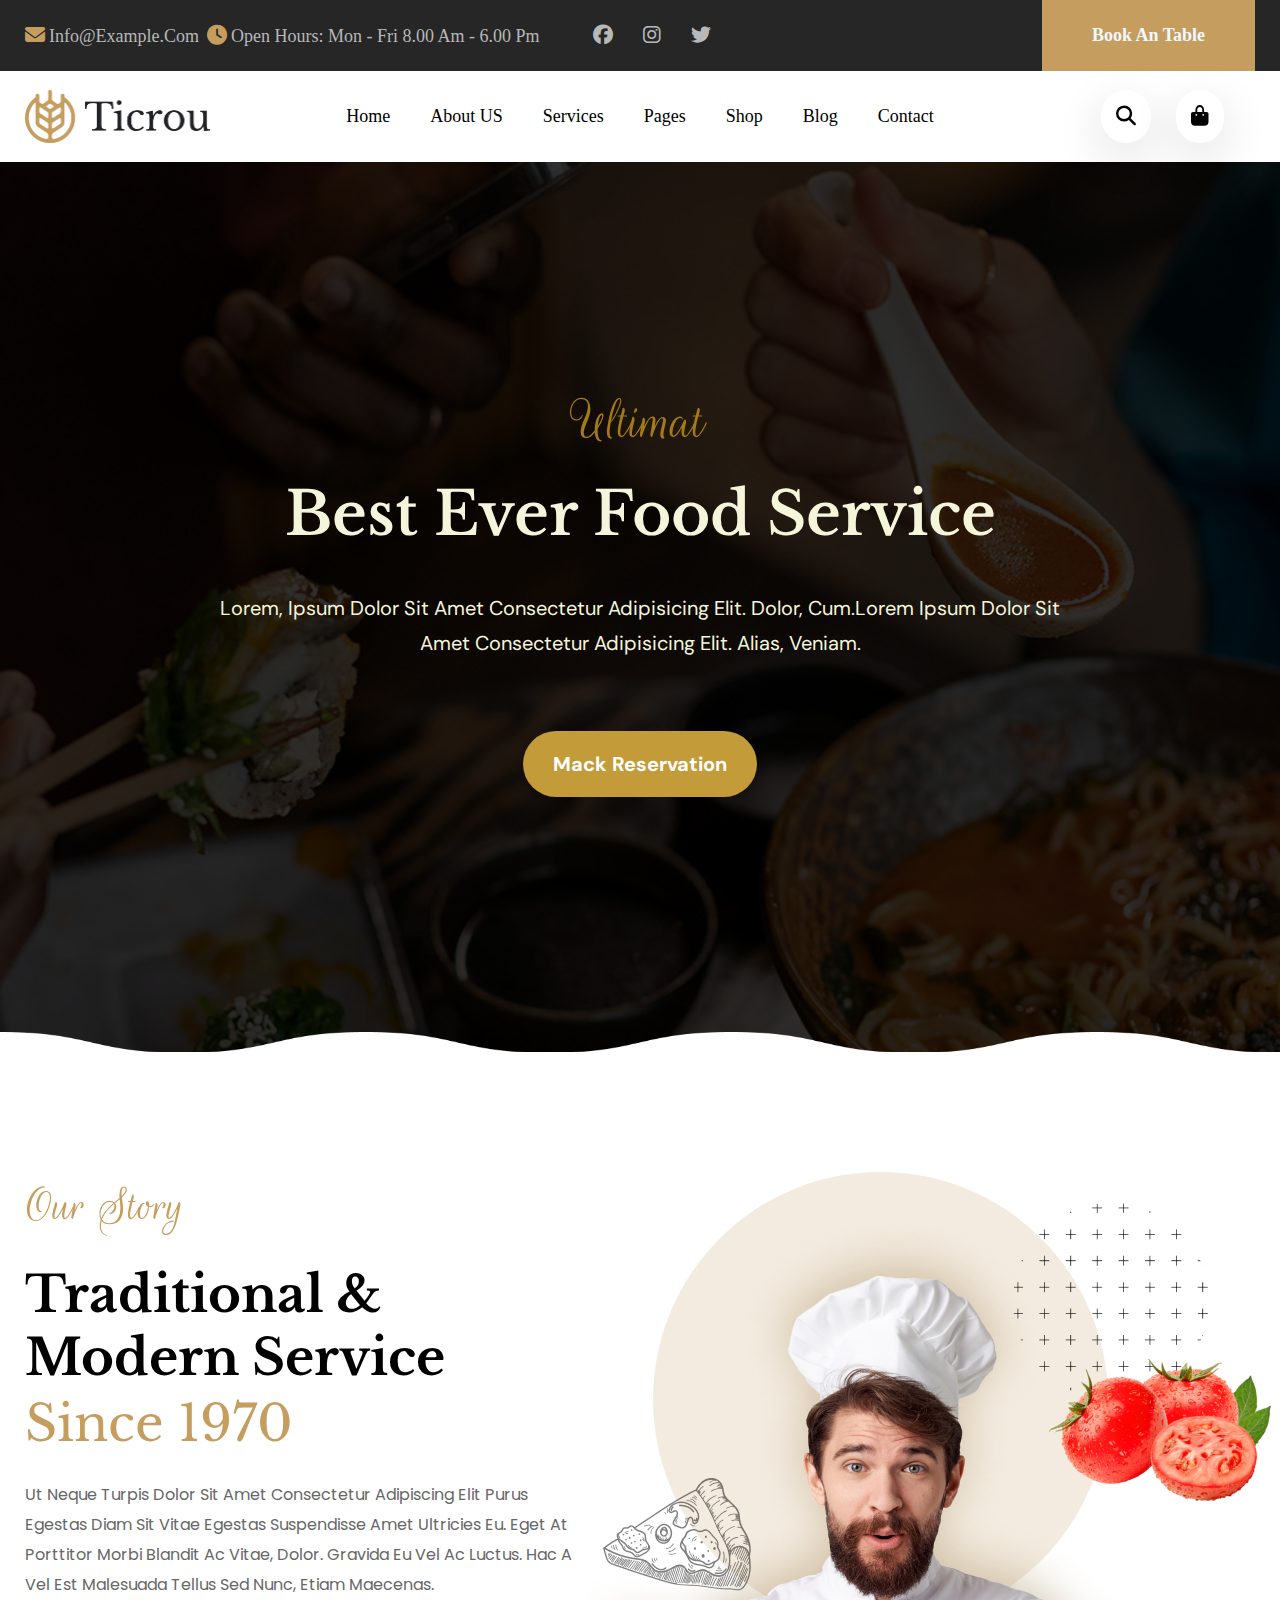
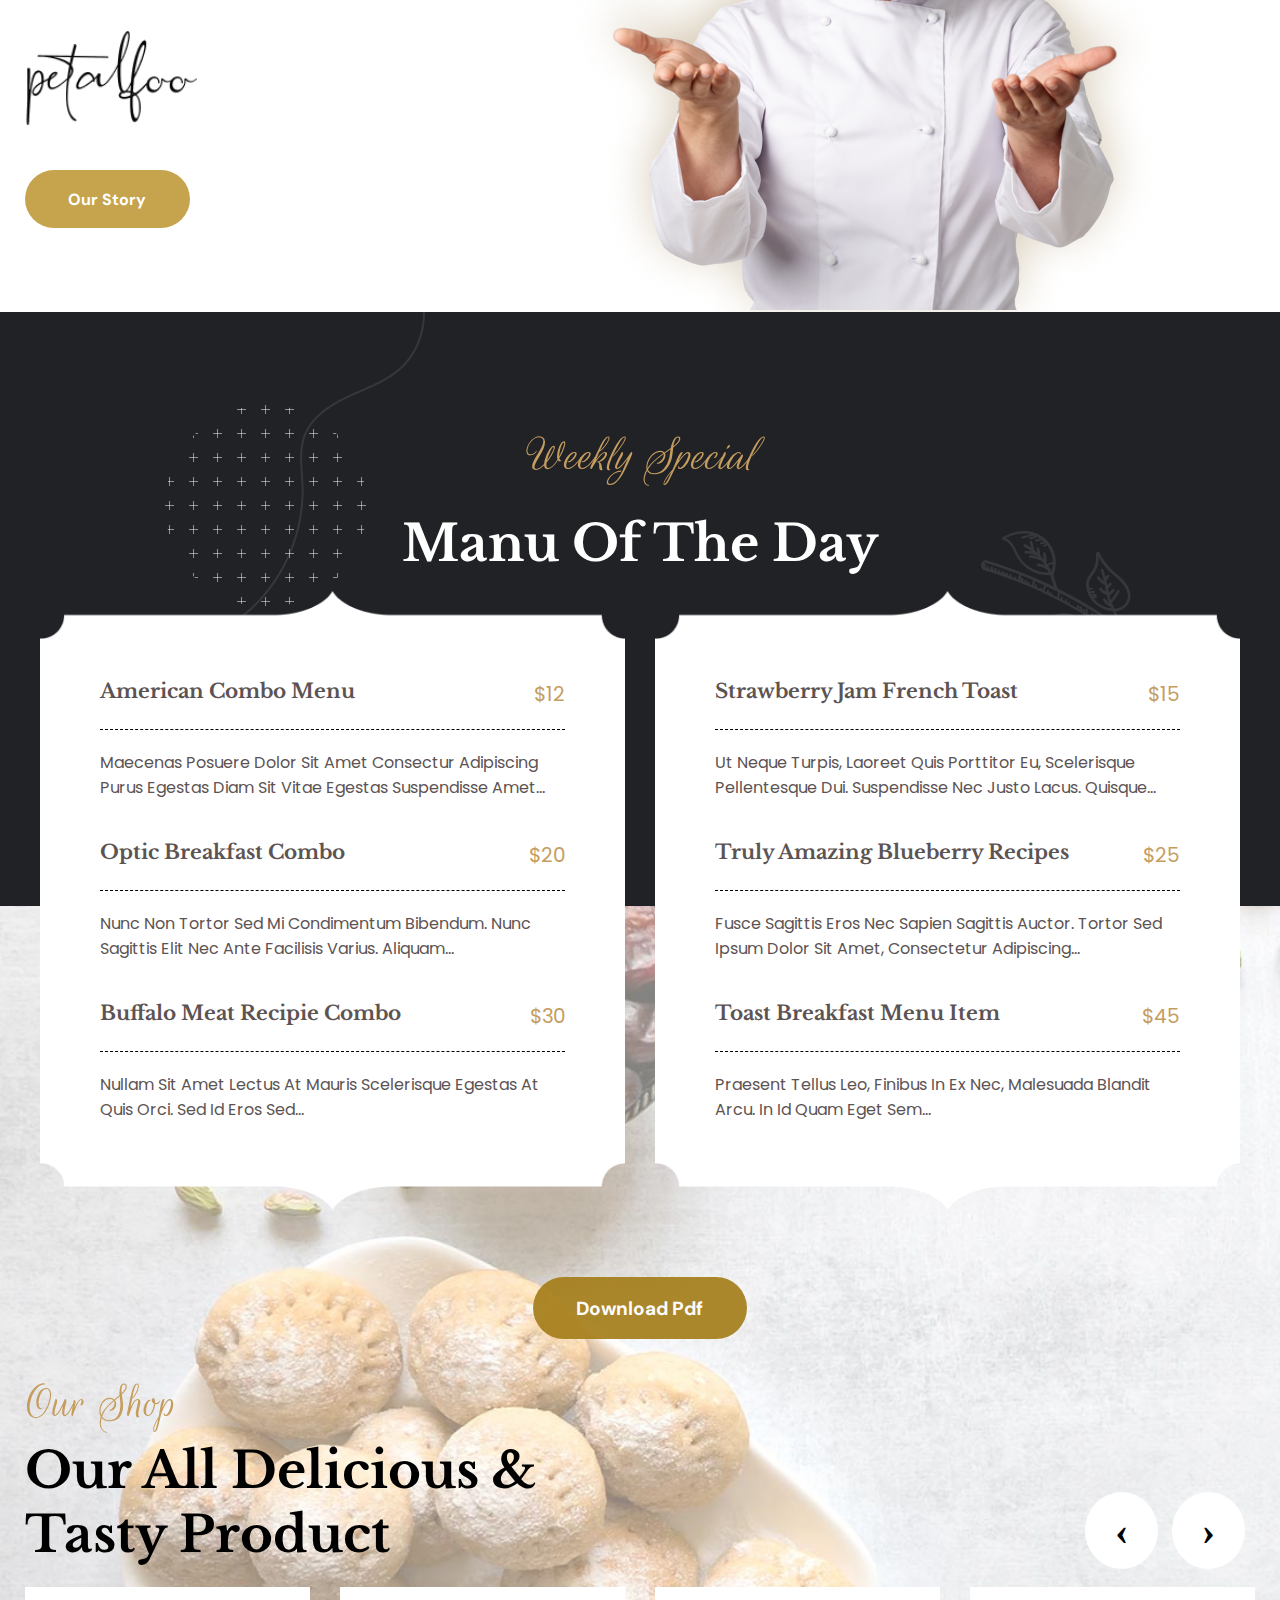
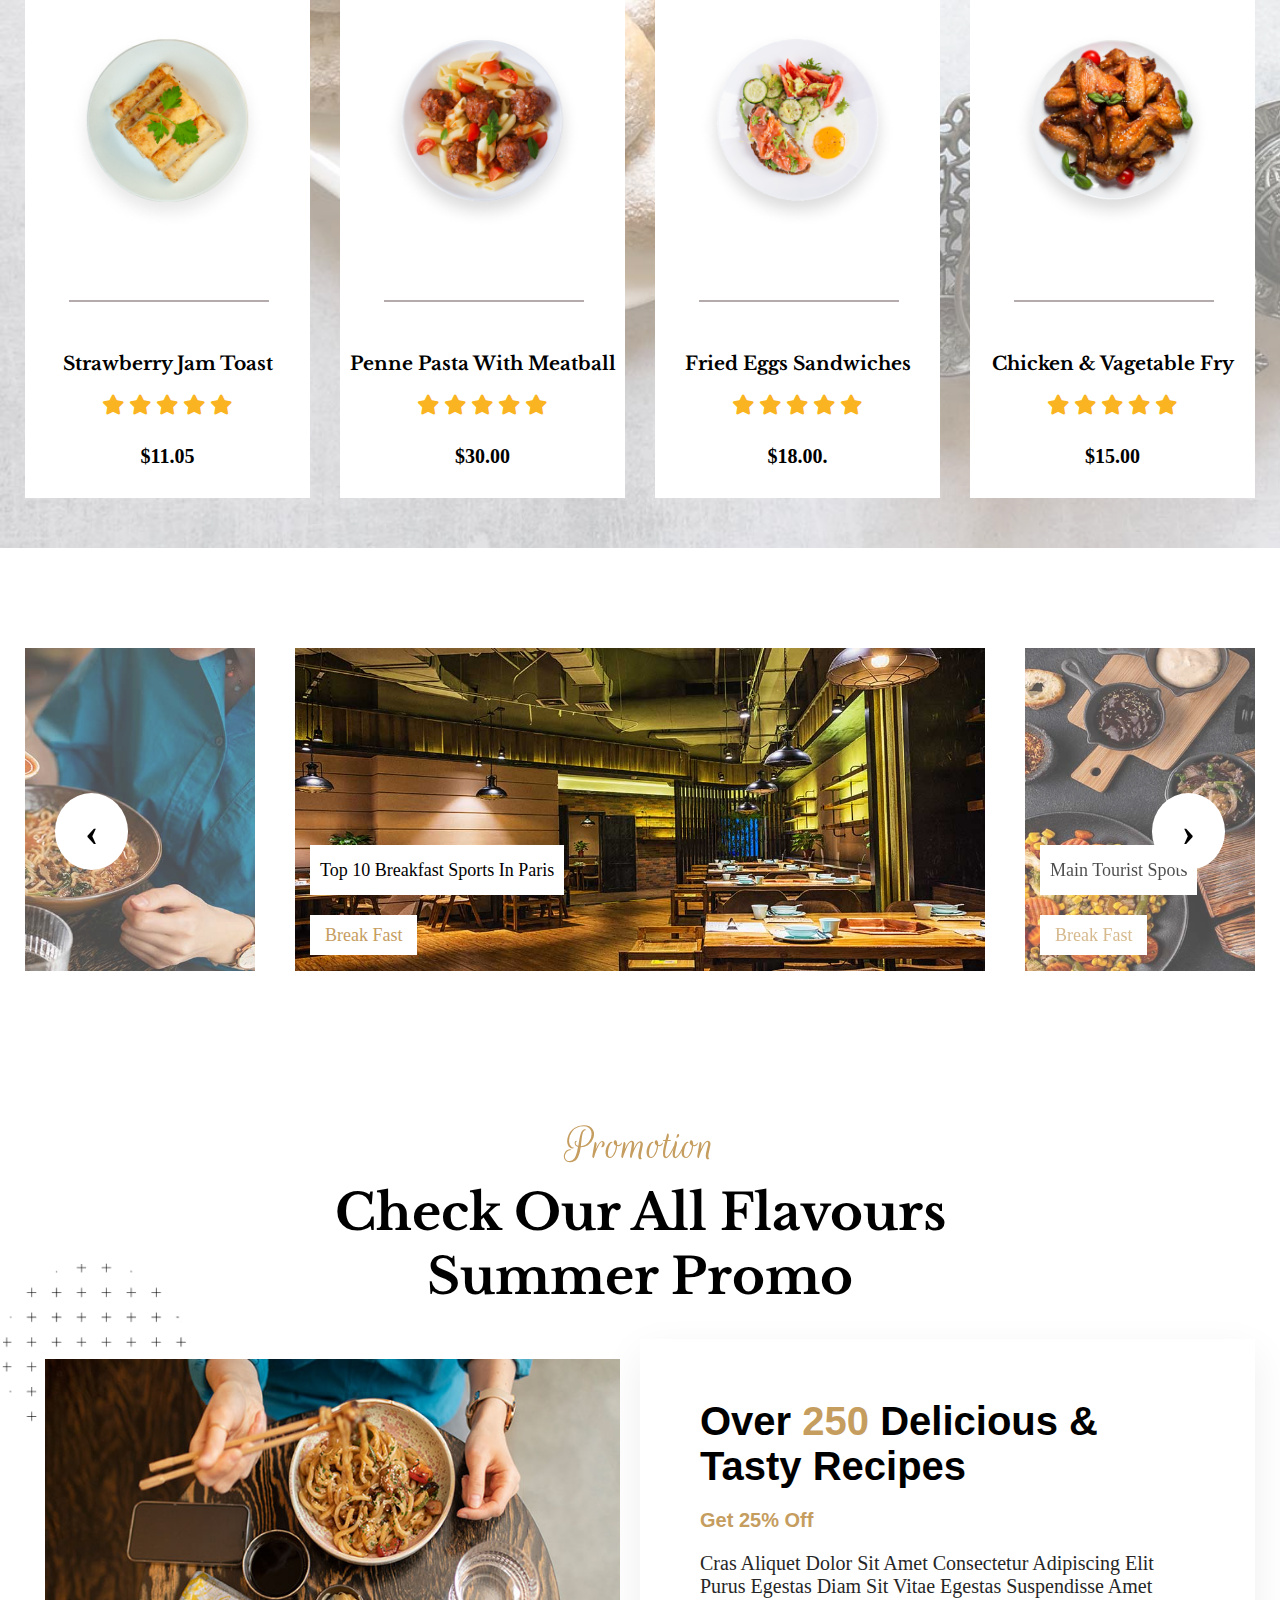
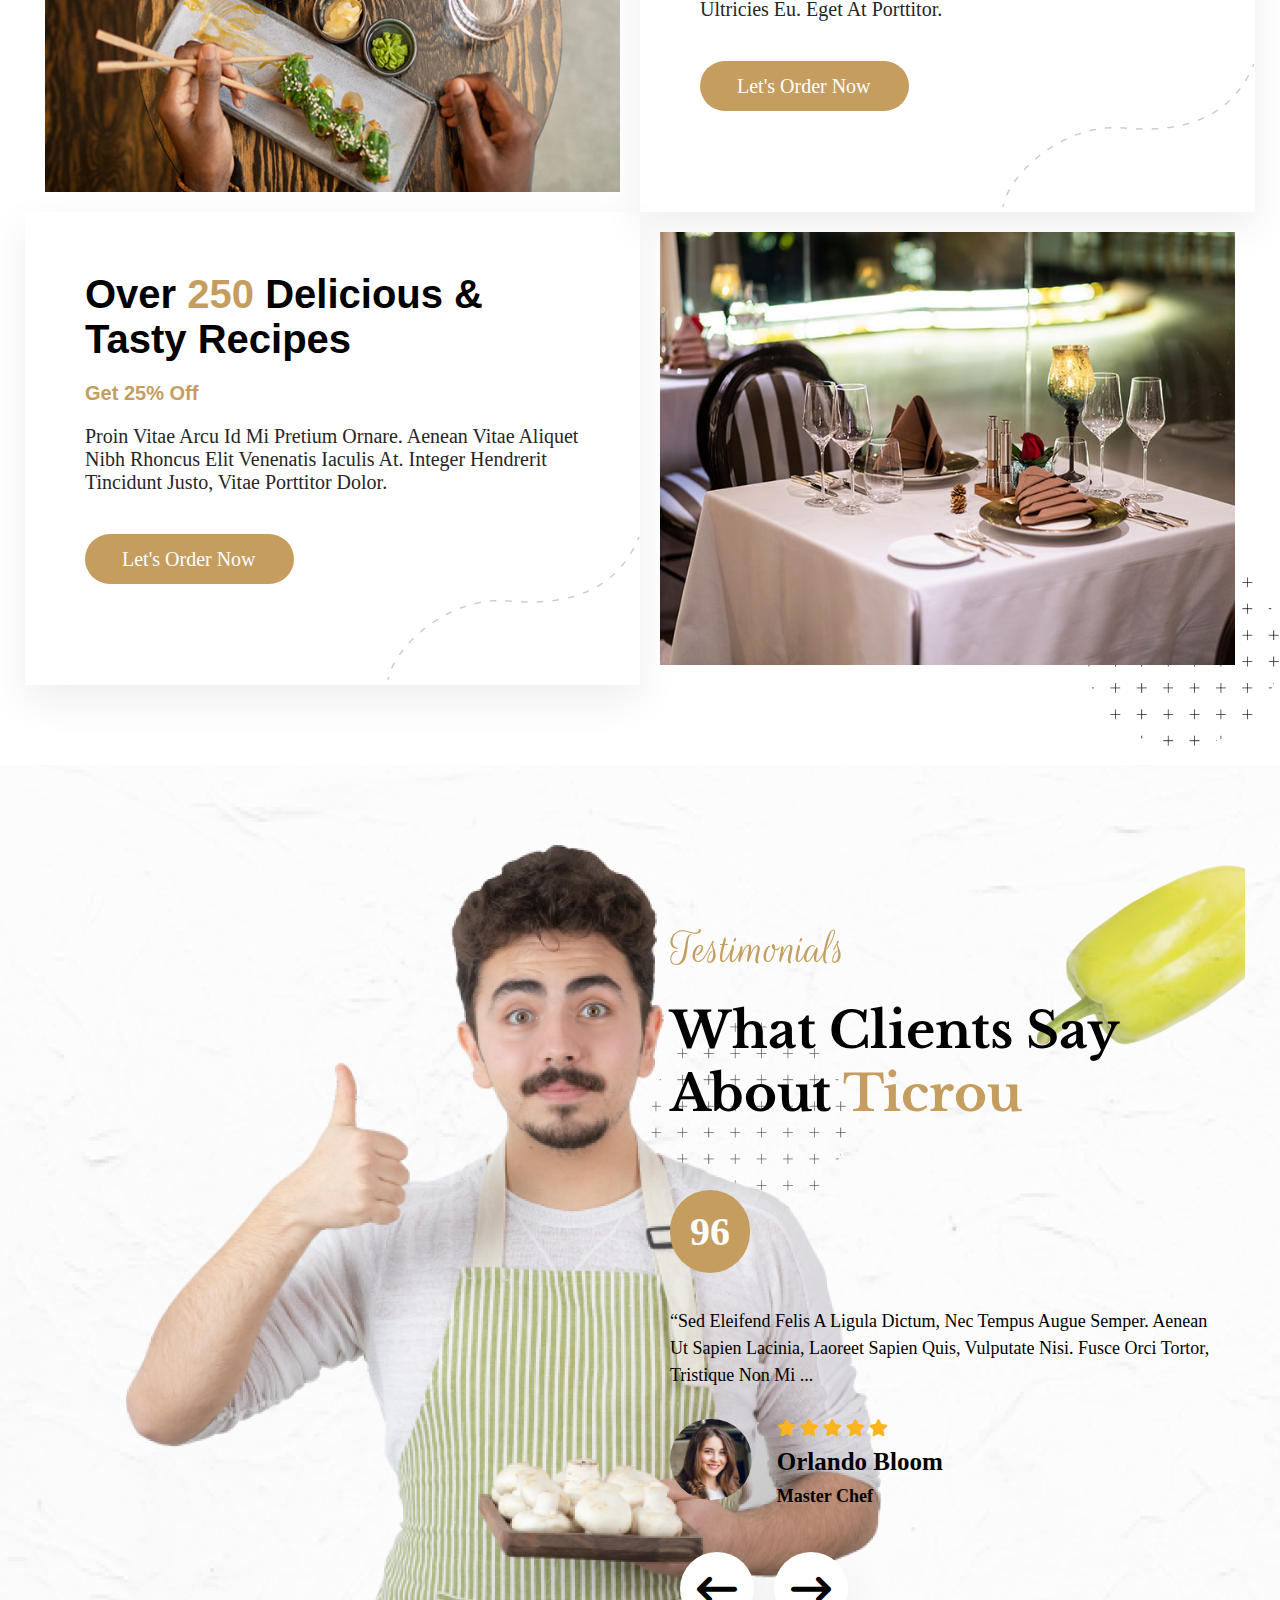
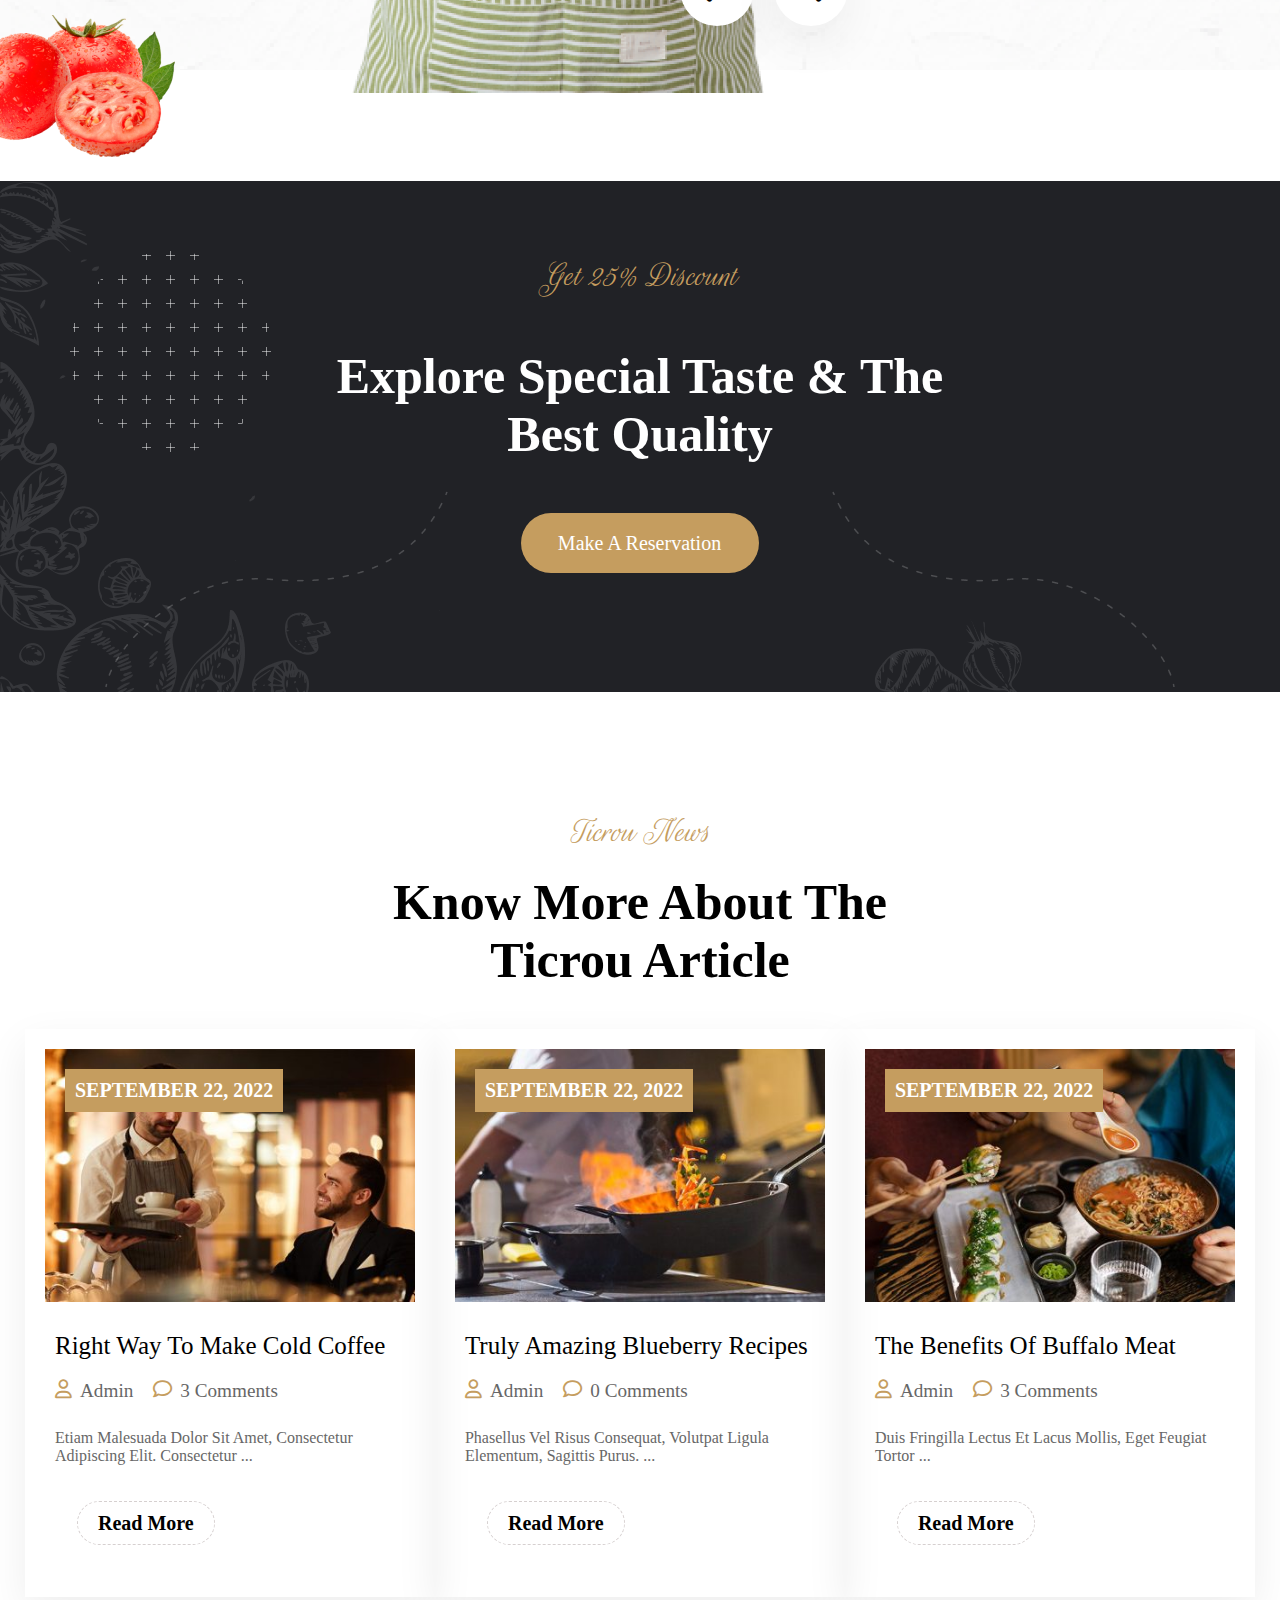
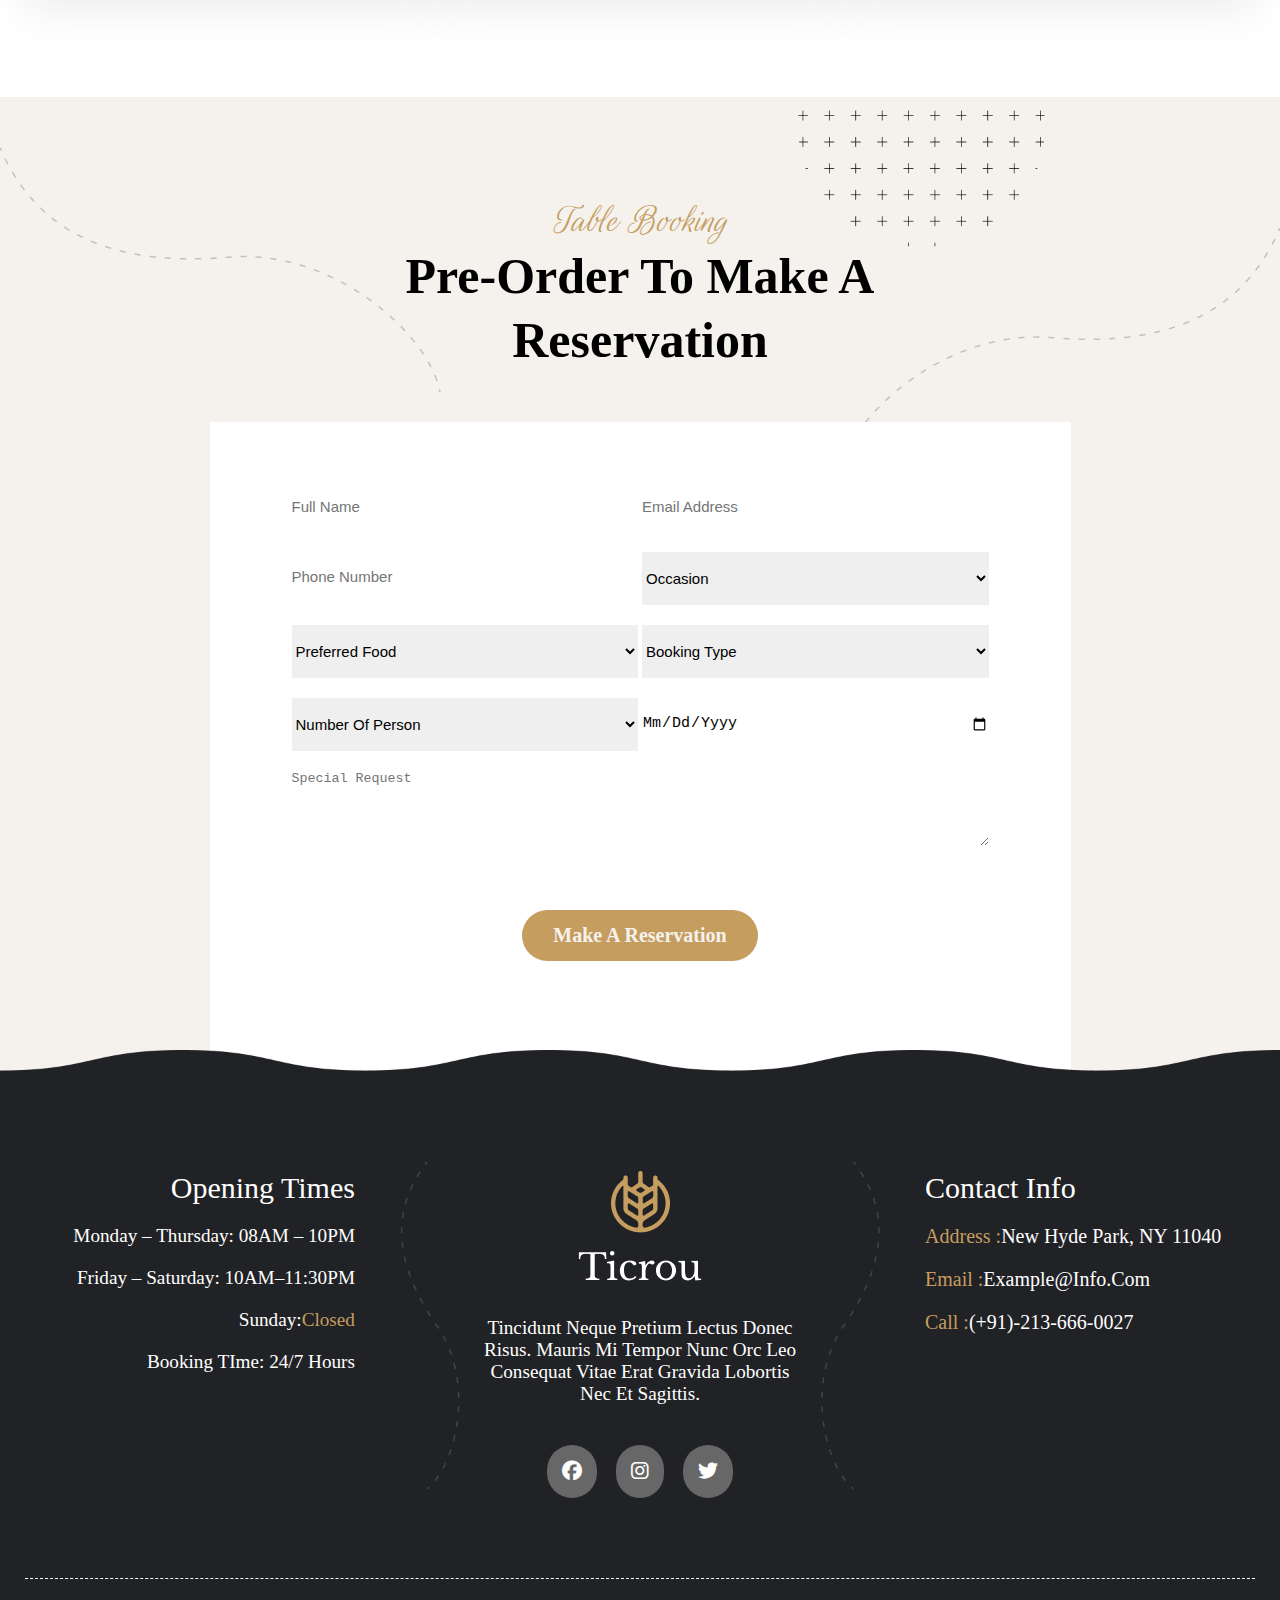
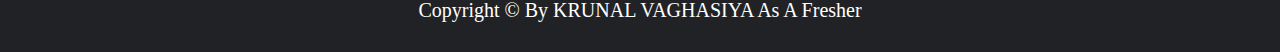
<file: ticrou.html>
<!DOCTYPE html>
<html lang="en">

<head>
	<meta charset="UTF-8">
	<meta name="viewport" content="width=device-width, initial-scale=1.0">
	<title>ticrou-restaurant worldpress theam preview-themeForest</title>
	<link rel="stylesheet" href="https://cdnjs.cloudflare.com/ajax/libs/font-awesome/6.5.1/css/all.min.css">
	<link rel="stylesheet" href="assets/css/ticrou.css">
	<link rel="stylesheet" href="assets/media/media.css">
	<!-- google fonts link start -->
	<link rel="preconnect" href="https://fonts.googleapis.com">
	<link rel="preconnect" href="https://fonts.gstatic.com" crossorigin>
	<link href="https://fonts.googleapis.com/css2?family=Rouge+Script&display=swap" rel="stylesheet">
	<link
		href="https://fonts.googleapis.com/css2?family=Libre+Baskerville:ital,wght@0,400;0,700;1,400&family=Rouge+Script&display=swap"
		rel="stylesheet">
	<link
		href="https://fonts.googleapis.com/css2?family=DM+Sans:ital,opsz,wght@0,9..40,100..1000;1,9..40,100..1000&family=Libre+Baskerville:ital,wght@0,400;0,700;1,400&family=Rouge+Script&display=swap"
		rel="stylesheet">
		<link href="https://fonts.googleapis.com/css2?family=Poppins:ital,wght@0,100;0,200;0,300;0,400;0,500;0,600;0,700;0,800;0,900;1,100;1,200;1,300;1,400;1,500;1,600;1,700;1,800;1,900&display=swap" rel="stylesheet">
	<!-- google fonts link end -->
	<!-- owl links start-->
	<!-- css  -->
	<link rel="stylesheet" href="https://cdnjs.cloudflare.com/ajax/libs/OwlCarousel2/2.3.4/assets/owl.carousel.css">
	<link rel="stylesheet" href="https://cdnjs.cloudflare.com/ajax/libs/OwlCarousel2/2.3.4/assets/owl.carousel.min.css">
	<!-- js  -->
	<script src="assets/jquery/jquery-3.7.1.min.js"></script>
	<script src="https://cdnjs.cloudflare.com/ajax/libs/OwlCarousel2/2.3.4/owl.carousel.js"></script>
	<!-- owl link end  -->
</head>

<body>
	<!-- nav start -->
	<nav>
		<div class="container">
			<div class="main">
				<div class="left">
					<div class="link">
						<ul>
							<li>
								<i class="fa-solid fa-envelope"></i>
								<span>
									<a href="#">info@example.com</a>
								</span>
							</li>
							<li>
								<i class="fa-solid fa-clock"></i>
								<span class="l-ul-bgc">Open Hours: Mon - Fri 8.00
									am - 6.00 pm</span>
							</li>
						</ul>
					</div>
					<div class="social-icon">
						<ul>
							<li><a href="#"><i class="fa-brands fa-facebook"></i></a></li>
							<li><a href="#"><i class="fa-brands fa-instagram"></i></a></li>
							<li><a href="#"><i class="fa-brands fa-twitter"></i></a></li>
						</ul>
					</div>
				</div>
				<div class="right">
					<a href="#">book an table</a>
				</div>
			</div>
		</div>
	</nav>
	<!-- nav end -->
	<!-- header start -->
	<header>
		<div class="container">
			<div class="row flex">
				<div class="logo">
					<img src="assets/image/logo.png" alt="logo">
				</div>
				<div class="manu">
					<ul>
						<li><a href="#">home</a>
							<div class="dropdown">
								<ul>
									<li>
										<a href="#">home page 01</a>
									</li>
									<li>
										<a href="#">home page 02</a>
									</li>
									<li>
										<a href="#">home page 03</a>
									</li>
									<li>
										<a href="#">one page home</a>
									</li>
									<li>
										<a href="#">RTL home</a>
									</li>
									<li>
										<a href="#">header style &nbsp; &nbsp; &nbsp; &nbsp; &nbsp; &nbsp; &nbsp; ></a>
										<div class="sub-dropdown">
											<ul>
												<li>
													<a href="#">header style 01</a>
												</li>
												<li>
													<a href="#">header style 02</a>
												</li>
												<li>
													<a href="#">header style 03</a>
												</li>
											</ul>
										</div>
									</li>

								</ul>
							</div>
						</li>
						<li><a href="#">About US</a></li>
						<li><a href="#">Services</a>
							<div class="dropdown">
								<ul>
									<li><a href="#">service</a></li>
									<li><a href="#">service details</a></li>
								</ul>
							</div>
						</li>
						<li><a href="#">pages</a>
							<div class="dropdown">
								<ul>
									<li><a href="#">gallery &nbsp; &nbsp; &nbsp; &nbsp; &nbsp; &nbsp; &nbsp; &nbsp; &nbsp; &nbsp; &nbsp;
											&nbsp;> </a>
										<div class="sub-dropdown">
											<ul>
												<li><a href="#">gallery 01</a></li>
												<li><a href="#">gallery 02</a></li>
												<li><a href="#">gallery details</a></li>
											</ul>
										</div>
									</li>
									<li><a href="#">team &nbsp; &nbsp; &nbsp; &nbsp; &nbsp; &nbsp; &nbsp; &nbsp; &nbsp; &nbsp; &nbsp;
											&nbsp; &nbsp; ></a>
										<div class="sub-dropdown">
											<ul>
												<li><a href="#">our team</a></li>
												<li><a href="#">team detail</a></li>
											</ul>
										</div>
									</li>
									<li><a href="#">menu page</a></li>
									<li><a href="#">testimonials</a></li>
									<li><a href="#">faq's</a></li>
									<li><a href="#">reservation</a></li>
									<li><a href="#">404</a></li>
								</ul>
							</div>
						</li>
						<li><a href="#">Shop</a>
							<div class="dropdown">
								<ul>
									<li><a href="#">shop</a></li>
									<li><a href="#">shop detail</a></li>
									<li><a href="#">cart</a></li>
									<li><a href="#">check out</a></li>
									<li><a href="#">my account</a></li>
								</ul>
							</div>
						</li>
						<li><a href="#">Blog</a>
							<div class="dropdown">
								<ul>
									<li><a href="#">blog grid</a></li>
									<li><a href="#">blog standard</a></li>
									<li><a href="#">blog details</a></li>
								</ul>
							</div>
						</li>
						<li><a href="#">Contact</a></li>
					</ul>
				</div>
				<div class="searchbar">
					<ul class="searchbar-ul">
						<li class="searchbar-li"><i class="fa-solid fa-magnifying-glass"></i></li>
						<li class="searchbar-li"><i class="fa-solid fa-bag-shopping"></i>
							<div>
								<i class="fa-thin fa-0"></i>
							</div>
						</li>
					</ul>
				</div>
			</div>
		</div>


	</header>
	<!-- header end  -->
	<!-- main contant start -->
	<section class="home-sec">
		<div class="slider-container">			
			<div class="slide" style="background-image: url('./assets/image/banner-3.jpg')">
				
			</div>
			<div class="slide" style="background-image: url('./assets/image/banner-2.jpg')">
				
			</div>	
			<div class="slide" style="background-image: url('./assets/image/banner-1.jpg')">
				
			</div>					
		</div>
		<div class="container">
			<div class="row">
				
					<div class="content">
						<!-- <div class="left-arrow">
							<i class="fa-solid fa-arrow-left-long"></i>
						</div> -->
						<h4 id="main-heading">ultimate food</h4>
						<h3>best ever food service</h3>
						<p>Lorem, ipsum dolor sit amet consectetur adipisicing elit. Dolor, cum.Lorem ipsum dolor sit
							<br> amet consectetur adipisicing elit. Alias, veniam.
						</p>
						<div class="btn-div"><a href="#">mack reservation</a></div>
						<!-- <div class="right-arrow">
							<i class="fa-solid fa-arrow-right-long"></i>
						</div> -->
					</div>
				
			</div>
		</div>
		<div class="bottom-img">
			<img src="assets/image/shape-1.png" alt="">
		</div>
	</section>
	<!-- main contant end  -->
	<!-- about section start  -->
	<section class="about">
		<div class="container ">
			<div class="row flex">
				<div class="about-left">
					<span>our story</span>
					<h2>Traditional & Modern Service <span>Since 1970</span></h2>
					<p>Ut neque turpis dolor sit amet consectetur adipiscing elit purus egestas diam sit vitae egestas suspendisse
						amet ultricies eu. Eget at porttitor morbi blandit ac vitae, dolor. Gravida eu vel ac luctus. Hac a vel est
						malesuada tellus sed nunc, etiam maecenas.
					</p>
					<div class="about-img"><img src="assets/image/signature-1.png" alt=""></div>
					<div class="about-btn"><a href="#">our story</a></div>
				</div>
				<div class="about-right flex">
					<div class="about-img-1"><img src="assets/image/vector-1.png" alt=""></div>
					<div class="about-img-2"><img src="assets/image/about-1.png" alt="shefphoto"></div>
					<div class="about-img-3"><img src="assets/image/shape-2.png" alt=""></img></div>
					<div class="about-img-4"><img src="assets/image/tomato.png" alt=""></div>
					<div class="shap-bg-shaf"></div>
				</div>
			</div>
		</div>
	</section>
	<!-- about section end  -->
	<!-- manu section start  -->
	<section class="manu-sec">
		<div class="container">
			<div class="row">
				<div class="manu-heading">
					<div class="manu-img-1"><img src="assets/image/manu-sec-left.png" alt=""></div>
					<div class="manu-img-3"> <img src="assets/image/manu-sec-left-top.png" alt=""></div>
					<div class="center"> <span>weekly special</span>
						<h4>manu of the day</h4>
					</div>
				</div>
			</div>
		</div>
	</section>
	<!-- manu section end  -->
	<!-- product section start  -->
	<section class="product">
		<div class="container">
			<div class="row">
				<div class="main-box">
					<div class="box">
						<div class="content">
							<div class="top-box">
								<img src="assets/image/shape-3.png" alt="">
							</div>
							<div class="bottom-box">
								<img src="assets/image/shape-4.png" alt="">
							</div>
							<div class="detail">
								<div class="dish-name">
									<h4><a href="#">American Combo Menu</a></h4><span>$12</span>
								</div>
								<p>Maecenas posuere dolor sit amet consectur adipiscing purus egestas diam sit vitae egestas suspendisse
									amet…
								</p>
								<div class="dish-name">
									<h4><a href="#">Optic Breakfast Combo</a></h4><span>$20</span>
								</div>
								<p>Nunc non tortor sed mi condimentum bibendum. Nunc sagittis elit nec ante facilisis varius. Aliquam…
								</p>
								<div class="dish-name">
									<h4><a href="#">Buffalo Meat Recipie Combo</a></h4><span>$30</span>
								</div>
								<p>Nullam sit amet lectus at mauris scelerisque egestas at quis orci. Sed id eros sed…</p>
							</div>
						</div>
					</div>
					<div class="box">
						<div class="content">
							<div class="manu-img-2">
								<img src="assets/image/manu-sec-right.png" alt="">
							</div>
							<div class="top-box">
								<img src="assets/image/shape-3.png" alt="">
							</div>
							<div class="bottom-box">
								<img src="assets/image/shape-4.png" alt="">
							</div>
							<div class="detail">
								<div class="dish-name">
									<h4><a href="#">Strawberry Jam French Toast</a></h4><span>$15</span>
								</div>
								<p>Ut neque turpis, laoreet quis porttitor eu, scelerisque pellentesque dui. Suspendisse nec justo
									lacus.
									Quisque…
								</p>
								<div class="dish-name">
									<h4><a href="#">Truly Amazing Blueberry Recipes</a></h4><span>$25</span>
								</div>
								<p>Fusce sagittis eros nec sapien sagittis auctor. Tortor sed ipsum dolor sit amet, consectetur
									adipiscing…
								</p>
								<div class="dish-name">
									<h4><a href="#">Toast Breakfast Menu Item</a></h4><span>$45</span>
								</div>
								<p>Praesent tellus leo, finibus in ex nec, malesuada blandit arcu. In id quam eget sem…</p>
							</div>
						</div>
					</div>
				</div>
				<div class="manu-btn">
					<a href="#">download pdf</a>
				</div>
				<div class="product-heading">
					<div class="top">
						<span>our shop</span>
					</div>
					<div class="bottom">
						<div class="bottom-left">
							<h4>Our All Delicious & Tasty
								Product</h4>
						</div>
					</div>
				</div>
				<div class="main-cart">
					<div id="owl-carousel" class="owl-carousel owl-theme">
						<div class="sub-cart">
							<div class="dish-img">
								<div class="img-dish">
									<img src="/assets/image/shop-1.png" alt="">
								</div>
								<div class="cart-btn">
									<a href="#">ADD TO CART</a>
								</div>
							</div>
							<div class="dish-ditail">
								<h3><a href="#">strawberry jam toast</a></h3>
								<span>
									<i class="fa-solid fa-star"></i>
									<i class="fa-solid fa-star"></i>
									<i class="fa-solid fa-star"></i>
									<i class="fa-solid fa-star"></i>
									<i class="fa-solid fa-star"></i>
								</span>
								<h4>$11.05</h4>
							</div>
						</div>
						<div class="sub-cart">
							<div class="dish-img">
								<div class="img-dish"><img src="/assets/image/shop-2.png" alt="">
									<div class="cart-btn">
										<a href="#">ADD TO CART</a>
									</div>
								</div>
							</div>
							<div class="dish-ditail">
								<h3><a href="#">penne pasta with meatball</a></h3>
								<span>
									<i class="fa-solid fa-star"></i>
									<i class="fa-solid fa-star"></i>
									<i class="fa-solid fa-star"></i>
									<i class="fa-solid fa-star"></i>
									<i class="fa-solid fa-star"></i>
								</span>
								<h4>$30.00</h4>
							</div>
						</div>
						<div class="sub-cart">
							<div class="dish-img">
								<div class="img-dish"><img src="/assets/image/shop-3.png" alt="">
									<div class="cart-btn">
										<a href="#">ADD TO CART</a>
									</div>
								</div>
							</div>
							<div class="dish-ditail">
								<h3><a href="#">fried eggs sandwiches</a></h3>
								<span>
									<i class="fa-solid fa-star"></i>
									<i class="fa-solid fa-star"></i>
									<i class="fa-solid fa-star"></i>
									<i class="fa-solid fa-star"></i>
									<i class="fa-solid fa-star"></i>
								</span>
								<h4>$18.00.</h4>
							</div>
						</div>
						<div class="sub-cart">
							<div class="dish-img">
								<div class="img-dish"><img src="/assets/image/shop-4.png" alt="">
									<div class="cart-btn">
										<a href="#">ADD TO CART</a>
									</div>
								</div>
							</div>
							<div class="dish-ditail">
								<h3><a href="#">chicken & vagetable fry</a></h3>
								<span>
									<i class="fa-solid fa-star"></i>
									<i class="fa-solid fa-star"></i>
									<i class="fa-solid fa-star"></i>
									<i class="fa-solid fa-star"></i>
									<i class="fa-solid fa-star"></i>
								</span>
								<h4>$15.00</h4>
							</div>
						</div>
					</div>
				</div>
			</div>
		</div>
	</section>
	<!-- product section end  -->
	<!-- breack fast section start -->
	<section class="breakfast">
		<div class="container">
			<div class="row">
				<div class="main-card">
					<div class="owl-carousel">
						<div class="item">
							<div class="image">
								<img src="assets/image/brackfast.jpg" alt="" />
								<div class="intro">
									<a href="#">top 10 breakfast sports in paris</a>
								</div>
								<div class="intro-name">
									<span>Break Fast</span>
								</div>
							</div>
						</div>
						<div class="item black">
							<div class="image">
								<img src="assets/image/gallery-2.jpg" alt="" />
								<div class="intro">
									<a href="#">main tourist spots</a>
								</div>
								<div class="intro-name">
									<span>Break Fast</span>
								</div>
							</div>
						</div>
						<div class="item">
							<div class="image">
								<img src="assets/image/gallery-3.jpg" alt="" />
								<div class="intro">
									<a href="#">the benefits of buffalo meat</a>
								</div>
								<div class="intro-name">
									<span>Break Fast</span>
								</div>
							</div>
						</div>
					</div>
				</div>
			</div>
		</div>
	</section>
	<!-- break fast section end  -->
	<!-- promotion section start  -->
	<section class="promotion">
		<div class="bg-img-promotion">
			<img src="assets/image/shape-2.png" alt="">
		</div>
		<div class="container">
			<div class="row">
				<div class="promotion-heading">
					<h2>promotion</h2>
					<h3>Check Our All Flavours
						<span>Summer Promo</span>
					</h3>
					<div class="bg-img-promotion">
						<img src="assets/image/shape-2.png" alt="">
					</div>
				</div>
				<div class="promotion-containt">
					<div class="promotion-img">
						<div>
							<img src="assets/image/promotion-1.jpg" alt="">
						</div>
					</div>
					<div class="promotion-detail">
						<div class="bg-img-promotion-detail">
							<img src="assets/image/promotion-bg.png" alt="">
						</div>
						<h3>
							Over
							<span>250</span>
							Delicious & Tasty Recipes
						</h3>
						<h4>
							<span>
								Get 25% Off
							</span>
						</h4>
						<p>
							Cras aliquet dolor sit amet consectetur adipiscing elit purus egestas diam sit vitae egestas
							suspendisse
							amet ultricies eu. Eget at porttitor.
						</p>
						<div class="promotion-btn">
							<a href="#">let's order now</a>
						</div>
					</div>
				</div>
				<div class="promotion-containt">
					<div class="promotion-detail">
						<div class="bg-img-promotion-detail">
							<img src="assets/image/promotion-bg.png" alt="">
						</div>
						<h3>
							Over
							<span>250</span>
							Delicious & Tasty Recipes
						</h3>
						<h4>
							<span>Get 25% Off</span>
						</h4>
						<p>Proin vitae arcu id mi pretium ornare. Aenean vitae aliquet nibh rhoncus elit venenatis iaculis at.
							Integer
							hendrerit tincidunt justo, vitae porttitor dolor.</p>
						<div class="promotion-btn">
							<a href="#">let's order now</a>
						</div>
					</div>
					<div class="promotion-img">
						<div>
							<img src="assets/image/promotion-2.jpg" alt="">
						</div>
					</div>
				</div>
			</div>
		</div>

	</section>
	<!-- promotion section end  -->
	<!-- testimonial section start -->
	<section class="testimonial">
		<div class="bg-img-testimonial">
			<img src="assets/image/men-1.png" alt="">
		</div>
		<div class="container">
			<div class="row">
				<div class="t-conatant">
					<div class="t-img">
						<div class="tomato-img">
							<img src="assets/image/tomato.png" alt="">
						</div>
					</div>
					<div class="t-detail">
						<div class="yellow-img">
							<img src="assets/image/image-2.png" alt="">
						</div>
						<div class="t-detail-img-bg">
							<img src="assets/image/shape-2.png" alt="">
						</div>
						<div class="t-heading">
							<h2>Testimonials</h2>
							<h4>What Clients Say About
								<span>Ticrou</span>
							</h4>
						</div>	
					
							<div class="profile">
								<h3>
									<span>
										96
									</span>
								</h3>
								<p>“Sed eleifend felis a ligula dictum, nec tempus augue semper. Aenean ut sapien lacinia, laoreet sapien quis, vulputate nisi. Fusce orci tortor, tristique non mi ...</p>
								
								<div class="profile-id">
									<div class="profile-id-img">
										<img src="assets/image/logo.jpg" alt="">
									</div>
									<div class="profile-id-detail">
										<span>
											<i class="fa-solid fa-star"></i>
											<i class="fa-solid fa-star"></i>
											<i class="fa-solid fa-star"></i>
											<i class="fa-solid fa-star"></i>
											<i class="fa-solid fa-star"></i>
										</span>
										<h3>orlando bloom</h3>
										<h4>master chef</h4>
									</div>
								</div>
							</div>
																	
													
											
						<div class="t-arrow">
							<div class="t-l-arrow">
								<i class="fa-solid fa-arrow-left-long"></i>
							</div>
							<div class="t-r-arrow">
								<i class="fa-solid fa-arrow-right-long"></i>
							</div>
						</div>					
				</div>
			</div>
		</div>
	</section>
	<!-- testimonial section end  -->
	<!-- discount section start -->
	<section class="discount">
		<div class="bg-img-top-discount">
			<img src="assets/image/manu-sec-left-top.png" alt="">
		</div>
		<div class="container">
			<div class="row">
				<div class="discount-contant">
					<div class="title">
						<span>Get 25% Discount</span>
						<h4>Explore Special Taste & The
							Best Quality</h4>
						<div class="btn">
							<a href="#">make a reservation</a>
						</div>
					</div>
					<div class="d-img-bottom-left">
						<img src="assets/image/discount-bg.png" alt="">
					</div>
					<div class="d-img-bottom-right">
						<img src="assets/image/discount-right img.png" alt="">
					</div>
				</div>
			</div>
		</div>
	</section>
	<!-- discount section end  -->
	<!-- news section start  -->
	<section class="news">
		<div class="container">
			<div class="row">
				<div class="heading">
					<span>Ticrou News</span>
					<div class="title">
						<h3>Know More About The
							Ticrou Article</h3>
					</div>
				</div>
				<div class="news-main-cart">
					<div class="news-sub-cart">
						<div class="cart-top">
							<div>
								<a href="#"><img src="assets/image/news-13-410x281.jpg" alt=""></a>
								<h2>SEPTEMBER 22, 2022</h2>
							</div>
						</div>
						<div class="cart-bottom">
							<h3>
								<a href="#">Right Way to Make Cold Coffee</a>
							</h3>
							<ul>
								<li>
									<i class="fa-regular fa-user"></i>
									<a href="#">admin</a>
								</li>
								<li>
									<i class="fa-regular fa-comment"></i>
									<a href="#">3 Comments</a>
								</li>
							</ul>
							<p>Etiam malesuada dolor sit amet, consectetur adipiscing elit. Consectetur ...</p>
							<div class="news-btn">
								<a href="#">read more</a>
							</div>
						</div>
					</div>
					<div class="news-sub-cart">
						<div class="cart-top">
							<div>
								<a href="#"><img src="assets/image/news-14-410x281.jpg" alt=""></a>
								<h2>SEPTEMBER 22, 2022</h2>
							</div>
						</div>
						<div class="cart-bottom">
							<h3><a href="#">Truly Amazing Blueberry Recipes</a></h3>
							<ul>
								<li>
									<i class="fa-regular fa-user"></i>
									<a href="#">admin</a>
								</li>
								<li>
									<i class="fa-regular fa-comment"></i>
									<a href="#">0 Comments</a>
								</li>
							</ul>
							<p>Phasellus vel risus consequat, volutpat ligula elementum, sagittis purus. ...</p>
							<div class="news-btn">
								<a href="#">read more</a>
							</div>
						</div>
					</div>
					<div class="news-sub-cart">
						<div class="cart-top">
							<div>
								<a href="#"><img src="assets/image/news-15-410x281.jpg" alt=""></a>
								<h2>SEPTEMBER 22, 2022</h2>
							</div>
						</div>
						<div class="cart-bottom">
							<h3><a href="#">The benefits of Buffalo Meat</a></h3>
							<ul>
								<li>
									<i class="fa-regular fa-user"></i>
									<a href="#">admin</a>
								</li>
								<li>
									<i class="fa-regular fa-comment"></i>
									<a href="#">3 Comments</a>
								</li>
							</ul>
							<p>Duis fringilla lectus et lacus mollis, eget feugiat tortor ...
							</p>
							<div class="news-btn">
								<a href="#">read more</a>
							</div>
						</div>
					</div>
				</div>
			</div>
		</div>
	</section>
	<!-- news section end   -->
	<!-- booking section start  -->
	<section class="booking">
		<div class="img">
			<img src="assets/image/bokking-bg-left.png" alt="">
		</div>
		<div class="top">
			<img src="assets/image/booking-bg-right-top.png" alt="">
		</div>
		<div class="bottom">
			<img src="assets/image/booking-bg-right-bottom.png" alt="">
		</div>
		<div class="container">
			<div class="row">
				<div class="heading">
					<div class="contant">
						<h2>Table Booking</h2>
						<h3>Pre-Order to Make a
							Reservation</h3>
					</div>
				</div>
				<div class="booking-contant">
					<div class="inner-contant">
						<div class="form-contant">
							<form action="#" class="booking-form">
								<div class="input-box">
									<input type="text" name="name" placeholder="full name" required>
								</div>
								<div class="input-box">
									<input type="email" name="email" placeholder="email address" required>
								</div>
								<div class="input-box">
									<input type="number" name="mobile-number" placeholder="phone number" required>
								</div>
								<div class="input-box">
									<select required>
										<option value="occasion">occasion</option>
										<option value="occasion1">occasion 1</option>
										<option value="occasion2">occasion 2</option>
										<option value="occasion3">occasion 3</option>
										<option value="occasion4">occasion 4</option>
									</select>
								</div>
								<div class="input-box">
									<select required>
										<option value="preferred food">preferred food</option>
										<option value="preferred food1">preferred food 1</option>
										<option value="preferred food2">preferred food 2</option>
										<option value="preferred food3">preferred food 3</option>
										<option value="preferred food4">preferred food 4</option>
									</select>
								</div>
								<div class="input-box">
									<select required>
										<option value="booking type">booking type</option>
										<option value="booking type1">booking type 1</option>
										<option value="booking type2">booking type 2</option>
										<option value="booking type3">booking type 3</option>
										<option value="booking type4">booking type 4</option>
									</select>
								</div>
								<div class="input-box">
									<select required>
										<option value="number of person">number of person</option>
										<option value="number of person1">number of person 1</option>
										<option value="number of person2">number of person 2</option>
										<option value="number of person3">number of person 3</option>
										<option value="number of person4">number of person 4</option>
									</select>
								</div>
								<div class="input-box">
									<input type="date" name="date" placeholder="booking date" required>
								</div>
								<div class="text-area">
									<textarea name="request" id="request" rows="5" placeholder="special request" required></textarea>
								</div>
							</form>
						</div>
						<div class="btn">
							<a href="#">Make A Reservation</a>
						</div>
					</div>
				</div>
			</div>
		</div>
	</section>
	<!-- booking section end  -->
	<!-- footer section start  -->
	<footer>
		<div class="top-img">
			<img src="assets/image/shape-14.png" alt="">
		</div>
		<div class="container">
			<div class="row">
				<div class="main-box">
					<div class="sub-box1">

						<h3>Opening Times</h3>
						<ul>
							<li>Monday – Thursday: 08AM – 10PM</li>
							<li>Friday – Saturday: 10AM–11:30PM</li>
							<li>Sunday:<span>closed</span></li>
							<li>Booking TIme: 24/7 Hours</li>
						</ul>
					</div>
					<div class="sub-box2">
						<div class="left-img">
							<img src="assets/image/shape-19.png" alt="">
						</div>
						<div class="right-img">
							<img src="assets/image/shape-20.png" alt="">
						</div>
						<div class="logo">
							<a href="#">
								<img src="assets/image/footer-logo.png" alt=""></a>
						</div>
						<p>Tincidunt neque pretium lectus donec risus. Mauris mi tempor nunc orc leo consequat vitae erat gravida
							lobortis nec et sagittis.</p>
						<div class="icon">
							<ul>
								<li>
									<a href="#">
										<i class="fa-brands fa-facebook"></i>
									</a>
								</li>
								<li>
									<a href="#">
										<i class="fa-brands fa-instagram"></i>
									</a>
								</li>
								<li><a href="#">
										<i class="fa-brands fa-twitter"></i>
									</a>
								</li>
							</ul>
						</div>
					</div>
					<div class="sub-box3">
						<h3>Contact Info</h3>
						<ul>
							<li><span>Address :</span>New Hyde Park, NY 11040</li>
							<li><span>Email :</span><a href="#">example@info.com</a></li>
							<li><span>Call :</span><a href="#">(+91)-213-666-0027</a></li>
						</ul>
					</div>
				</div>
				<div class="end">
					<p>Copyright &copy; by KRUNAL VAGHASIYA As a fresher </p>
				</div>
			</div>
		</div>
	</footer>
	<!-- footer section end  -->

	<script src="assets/jquery/ticrou.js"></script>


</body>

</html>
</file>
<file: assets/css/ticrou.css>
* {
  margin: 0px;
  padding: 0px;
  box-sizing: border-box;
  list-style: none;
  text-decoration: none;
  text-transform: capitalize;

}

.container {
  max-width: 1230px;
  margin: 0 auto;
}

.flex {
  display: flex;
  justify-content: space-between;
}

@keyframes zoominout {
  0% {
    transform: scale(0.9);
  }

  50% {
    transform: scale(1);
  }

  100% {
    transform: scale(0.9);
  }
}

/* nav section css */
nav {
  background-color: #262626;

}

nav .container .main {
  display: flex;
  justify-content: space-between;
}

nav .container .main .left {
  display: flex;
  justify-content: space-between;
  align-items: center;
}

nav .container .main .left .link ul {
  display: flex;
  align-items: center;
}

nav .container .main .left .link ul li {
  padding: 0px 8px 0px 0px;
}

nav .container .main .left .link ul li i {
  color: #C59D5F;
  font-size: 20px;
}

nav .container .main .left .link ul li:hover a {
  color: #C59D5F;
}


nav .container .main .left .link ul li span,
nav .container .main .left .link ul li a {
  color: #b7b8b9;
  font-size: 18px;
}

nav .container .main .left .social-icon ul {
  display: flex;
}

nav .container .main .left .social-icon {
  padding-left: 30px;
}

nav .container .main .left .social-icon ul li {
  padding: 0px 15px;
}

nav .container .main .left .social-icon ul li a {
  color: #b7b8b9;
  transition: all 0.5s;
  font-size: 20px;

}

nav .container .main .left .social-icon ul li a:hover {
  color: #C59D5F;
}

nav .container .main .right {
  display: flex;
  align-items: center;

}

nav .container .main .right a {
  padding: 25px 50px;
  background-color: #C59D5F;
  color: aliceblue;
  font-size: 18px;
  font-weight: 900;
  position: relative;
  z-index: 1;
  transition: all 2s;
}

nav .container .main .right a::after {
  position: absolute;
  content: '';
  top: 0px;
  left: 0px;
  transition: all 0.5s;
  z-index: -1;
  width: 0%;
  height: 100%;
  background-color: white;

}

nav .container .main .right:hover a::after {
  width: 100%;

}

nav .container .main .right:hover a {
  color: #c27e18;
}

/* nav section end  */
/* header section start */

header {
  display: block;
  position: sticky;
  top: 0px;
  z-index: 99;
  background-color: white;
}


header .container .row .logo {
  width: 15%;
  display: flex;
  align-items: center;
}

header .container .row .logo img {
  width: 100%;
}

header .container .row .manu {
  width: 70%;
  padding: 0px 15px;
  display: flex;
  justify-content: space-evenly;
  align-items: center;
}

header .container .row .manu ul {
  display: flex;
  justify-content: space-between;
  flex-wrap: wrap;
  text-align: center;
  align-items: center;
}

header .container .row .manu ul li {
  align-items: center;
  text-align: center;
  position: relative;
  padding: 35px 20px;
  font-size: 18px;
  font-weight: 400;
  display: block;
}

header .container .row .manu ul li .dropdown {
  position: absolute;
  top: 100px;
  background-color: #000;
  min-width: 200px;
  visibility: hidden;
  opacity: 0;
  transition: all 0.5s;
  z-index: 1;
}

header .container .row .manu ul li:hover .dropdown {
  visibility: visible;
  opacity: 1;
  top: 91px;
}

header .container .row .manu ul li .dropdown ul {
  display: block;
}

header .container .row .manu ul li .dropdown ul li a {
  color: white;
  transition: all 0s;

}

header .container .row .manu ul li .dropdown ul li a:hover {
  color: #C59D5F;
  transition: all 0.5s;
}

header .container .row .manu ul li .dropdown ul li {
  position: relative;
  text-align: left;
  padding: 10px 0px 10px 18px;
  border-bottom: 0.15px solid rgb(153, 153, 153);
}

header .container .row .manu ul li .dropdown ul li .sub-dropdown {
  position: absolute;
  min-width: 200px;
  visibility: hidden;
  background-color: #000;
  transition: all 0.5s;
  top: 38px;
  left: 200px;
  opacity: 0;

}

header .container .row .manu ul li .dropdown ul li a::before {
  display: none;
}

header .container .row .manu ul li .dropdown ul li:hover .sub-dropdown {
  visibility: visible;
  top: 0px;
  list-style: none;
  opacity: 1;
}

header .container .row .manu ul li a {
  color: black;
  position: relative;
  z-index: 1;
  transition: all 0.5s;
}

header .container .row .manu ul li a::before {
  position: absolute;
  content: '';
  bottom: -10px;
  left: 0px;
  z-index: -1;
  border-bottom: 2px solid #C59D5F;
  width: 100%;
  transform: scaleX(0);
  height: 3px;
  transition: all 0.5s;
  display: block;
}

header .container .row .manu ul li:hover a {
  color: #C59D5F;
}

header .container .row .manu ul li:hover a::before {
  transform: scaleX(1);
}

header .container .row .searchbar {
  width: 15%;
  display: flex;
  justify-content: center;
  flex-wrap: wrap;
}

header .container .row .searchbar .searchbar-ul {
  display: flex;
  justify-content: space-around;
  font-size: 20px;
  flex-wrap: wrap;
  align-items: center;
  gap: 25px;
}

header .container .row .searchbar .searchbar-ul .searchbar-li {
  padding: 15px;
  background-color: white;
  border-radius: 50px;
  transition: all 0.5s;
  position: relative;
  box-shadow: 0px 15px 40px 10px rgba(0, 0, 0, 0.07);
}

header .container .row .searchbar .searchbar-ul .searchbar-li div {
  position: absolute;
  top: -4px;
  right: -11px;
  background-color: #C59D5F;
  color: white;
  font-size: 20px;
  border-radius: 100%;
  padding: 0px 7px 0px 7px;
}

header .container .row .searchbar .searchbar-ul .searchbar-li:hover {
  background-color: #C59D5F;
  color: white;
}

header .container .row .searchbar .searchbar-ul .searchbar-li:hover header .header-lower .container .row .searchbar .searchbar-ul .searchbar-li div {
  background-color: #000;
  color: white;
}

/* home section css */
.home-sec {
  padding: 125px 0px;
  position: relative;
  width: 100%;
  background-blend-mode: darken;
  background-color: #000000ba;
}
.slider-container {
	display: flex;
	align-items: center;
	justify-content: center;
	overflow: hidden;
	position: relative;
  position: absolute;
  top:0px;
  left: 0px;
	height: 100%;
	width: 100%;
  z-index: -1;
}
.slider-container::after {
	background-color: #000;
	content: '';
	position: absolute;
	opacity: 0.3;
	top: 0;
	left: 0;
	height: 100%;
	width: 100%;
	z-index: 1;
}

.slide {
	background-size: cover;
	background-repeat: no-repeat;
	background-position: center center;
	position: absolute;
	top: 0;
	left: 0;
	opacity: 0;
	height: 100%;
	width: 100%;
	transform: scale(1.15);
	transition: opacity .6s ease;
}

.slide.active {
	animation: grow 4s linear forwards;
	opacity: 1;
}

@keyframes grow {
	0%, 20% {
		transform: scale(1);
	}
	
	75%, 100% {
		transform: scale(1.15);
	}
}

/* 
.home-sec .container .row .content .left-arrow i {
  line-height: 40px;
  padding: 17px;
  font-size: 40px;
  background-color: aliceblue;
  color: black;
  text-align: center;
  border-radius: 50%;
  transition: all 0.5s;
  font-weight: 600;
}

.home-sec .container .row .content .left-arrow i:hover {
  background-color: #C59D5F;
  color: white;
}

.home-sec .container .row .content .right-arrow i:hover {
  background-color: #C59D5F;
  color: white;

}

.home-sec .container .row .content .right-arrow i {
  line-height: 40px;
  padding: 17px;
  font-size: 40px;
  color: black;
  text-align: center;
  background-color: aliceblue;
  border-radius: 50%;
  transition: all 0.5s;
  font-weight: 600;
}

.home-sec .container .row .content .right-arrow {
  position: absolute;
  top: 50%;
  right: 50px;
}

.home-sec .container .row .content .left-arrow {
  position: absolute;
  top: 50%;
  left: 50px;
} */

.home-sec .container .row .content {
  display: flex;
  flex-direction: column;
  justify-content: center;
  align-items: center;
  padding-bottom: 100px;
  position: relative;
}

.home-sec .container .row .content h4 {
  padding-top: 100px;
  text-align: center;
  color: rgb(164, 124, 22);
  font-family: 'Rouge Script', cursive;
  font-size: 60px;
  font-weight: 400;
  width:max-content;
}

.home-sec .container .row  .content h3 {
  padding: 20px 0px;
  text-align: center;
  font-size: 60px;
  font-weight: 600;
  color: beige;
  font-family: 'Libre Baskerville', serif;
}

.home-sec .container .row  .content p {
  padding: 20px 0px 40px 0px;
  text-align: center;
  color: beige;
  line-height: 35px;
  font-size: 20px;
  font-family: 'DM Sans', sans-serif;
}

.home-sec .container .row  .content .btn-div {
  padding: 30px 0px;
}

.home-sec .container .row  .content .btn-div a::before {
  position: absolute;
  content: '';
  top: 0px;
  left: 0px;
  z-index: -1;
  width: 0%;
  height: 100%;
  border-radius: 150px 0px 0px 150px;
  transition: all 0.5s ease-in-out;
  background-color: #000;
}

.home-sec .container .row  .content .btn-div a:hover::before {
  width: 100%;
}

.home-sec .container .row  .content .a:hover a {
  color: white;
}

.home-sec .container .row  .content .btn-div a {
  padding: 20px 30px;
  font-size: 20px;
  background-color: rgb(195, 155, 56);
  color: white;
  text-align: center;
  border-radius: 150px;
  font-weight: 700;
  align-self: center;
  display: block;
  font-family: 'DM Sans', sans-serif;
  overflow: hidden;
  transition: all 2s ease;
  position: relative;
  z-index: 2;
}

.home-sec .bottom-img {
  position: absolute;
  bottom: -5px;
}

.home-sec .bottom-img img {
  width: 100%;
}

/* main contant css end  */
/* about section css start  */
.about {
  padding-top: 70px;
}

.about .container .row .about-left {
  padding: 50px 50px 50px 0px;
  width: 100%;
}

.about .container .row .about-left span {
  color: #C59D5F;
  font-size: 50px;
  line-height: 70px;

  font-family: 'Rouge Script', cursive;
  font-weight: 400;
  display: block;
  padding-bottom: 21px;
}

.about .container .row .about-left h2 {
  width: 80%;
  display: block;
  font-size: 50px;
  font-family: 'Libre Baskerville', serif;
  font-weight: 700;
  color: #000;
  margin: 0px;
}

.about .container .row .about-left h2 span {
  color: #C59D5F;
  font-size: 50px;
  line-height: 70px;
  font-family: 'Libre Baskerville', serif;
  font-weight: 400;
}

.about .container .row .about-left p {
  font-weight: 400;
  color: #676767;
  font-family: 'Poppins', sans-serif;
  padding: 0px 20px 20px 0px;
  line-height: 30px;

}

.about .container .row .about-right {
  position: relative;
  width: 100%;
  padding: 50px 0px;
}

.about .container .row .about-right .shap-bg-shaf {
  border-radius: 50%;
  width: 455px;
  height: 455px;
  z-index: -2;
  background-color: #F3EBDF;

}

.about .container .row .about-right .about-img-1 {
  position: absolute;
  top: 45%;
  left: -50px;
  z-index: 1;
}

.about .container .row .about-right .about-img-2 {
  bottom: -42px;
  position: absolute;
  left: -90px;
}

.about .container .row .about-right .about-img-3 {
  position: absolute;
  top: 81px;
  right: 46px;
  z-index: -1;
  animation: zoominout 5s linear infinite;
}

.about .container .row .about-right .about-img-4 {
  position: absolute;
  top: 30%;
  right: -16px;
}

.about .container .row .about-left .about-img {
  padding: 10px 0px;
}

.about .container .row .about-left .about-img img {
  width: 30%;
}

.about .container .row .about-left .about-btn {
  padding: 30px 0px;
}

.about .container .row .about-left .about-btn a::after {
  position: absolute;
  content: '';
  top: 0px;
  left: 0px;
  width: 0%;
  height: 100%;
  z-index: -1;
  background-color: #000;
  transition: all 0.5s;
  border-radius: 150px 0px 0px 150px;

}

.about .container .row .about-left .about-btn a {
  padding: 19px 44px 18px 43px;
  background-color: rgb(198, 164, 78);
  color: white;
  text-align: center;
  border-radius: 150px;
  align-self: center;
  transition: all 2s ease-in-out;
  position: relative;
  z-index: 1;
  font-family: 'DM Sans', sans-serif;
  font-weight: 700;
  display: inline-block;
  overflow: hidden;
}

.about .container .row .about-left .about-btn a:hover a {
  color: white;
}

.about .container .row .about-left .about-btn a:hover::after {
  width: 100%;
}


/* about section css end  */
/* manu section start  */
.manu-sec {
  background-color: #212226;
  position: relative;
  padding: 50px 0px 250px 0px;
  z-index: 1;
}

.manu-sec .container .row .manu-heading {
  text-align: center;
  color: white;
  font-size: 25px;
  font-weight: 800;
  display: flex;
  justify-content: space-between;
  align-items: center;

}

.manu-sec .container .row .manu-heading .manu-img-1 {
  position: absolute;
  left: 100px;
}

.manu-sec .container .row .manu-heading .manu-img-3 {
  position: absolute;
  left: 165px;
  z-index: 1;
  animation: zoominout 5s linear infinite;
}

.manu-sec .container .row .manu-heading .center {
  width: 100%;
  padding: 60px 0px;
}

.manu-sec .container .row .manu-heading .center span {
  display: block;
  font-size: 50px;
  line-height: 70px;
  font-family: 'Rouge Script', cursive;
  font-weight: 400;
  color: #C59D5F;
  font-style: italic;
}

.manu-sec .container .row .manu-heading .center h4 {
  padding: 20px 0px;
  display: block;
  font-size: 50px;
  line-height: 64px;
  font-family: 'Libre Baskerville', serif;
  font-weight: 700;
}

/* manu section end  */
/* product section start  */
.product {
  background-image: url(../image/bg-img.jpg);
  background-repeat: no-repeat;
  width: 100%;
  background-size: cover;
  position: relative;
}

.product::after {
  position: absolute;
  content: '';
  top: 0px;
  left: 0px;
  width: 100%;
  height: 100%;
  background-color: #ffffff78;
}

.product .container .row .main-box {
  margin-top: -282px;
  display: flex;
  flex-wrap: wrap;
  align-items: center;
  position: relative;
  z-index: 1;
}

.product .container .row .main-box .box {
  padding: 15px;
  width: 50%;
}

.product .container .row .main-box .box .content .top-box img {
  width: 100%;
}


.product .container .row .main-box .box .content .manu-img-2 {
  position: absolute;
  right: 90px;
  top: -108px;

}

.product .container .row .main-box .box .content .bottom-box {
  position: absolute;
  bottom: -52px;
}

.product .container .row .main-box .box .content .bottom-box img {
  width: 100%;
}

.product .container .row .main-box .box .content {
  background-color: white;
  position: relative;
}

.product .container .row .main-box .box .content .top-box {
  position: absolute;
  top: -48px;
}

.product .container .row .main-box .box .detail {
  padding: 20px 60px;
}

.product .container .row .main-box .box .content .detail p {

  color: #5c5353;
  padding: 20px 0px;
  font-weight: 400;
  font-family: 'Poppins', sans-serif;

}

.product .container .main-box .box .content .detail .dish-name {
  padding: 20px 0px;
  display: flex;
  justify-content: space-between;
  flex-wrap: wrap;
  border-bottom: 0.5px dashed black;


}

.product .container .row .main-box .box .content .detail .dish-name h4 a {
  color: #5c5353;
  font-size: 20px;
  transition: all 500ms;
  font-family: 'Libre Baskerville', serif;
}

.product .container .row .main-box .box .content .detail .dish-name h4 a:hover {
  color: #C59D5F;
}

.product .container .row .main-box .box .content .detail .dish-name span {
  font-size: 20px;
  color: #C59D5F;
  font-family: 'Poppins', sans-serif;
}

.product .container .row .product-heading {
  position: relative;
  z-index: 1;
}

.product .container .row .manu-btn {
  padding: 100px 0px 30px 0px;
  display: flex;
  justify-content: center;
}

.product .container .row .manu-btn a::after {
  position: absolute;
  content: '';
  top: 0px;
  left: 0px;
  width: 0%;
  height: 100%;
  z-index: -1;
  background-color: #000;
  transition: all 0.5s;
}

.product .container .row .manu-btn a {
  padding: 19px 44px 18px 43px;
  background-color: rgb(164, 124, 22);
  color: white;
  text-align: center;
  border-radius: 150px;
  font-size: 19px;
  align-self: center;
  opacity: 0.9;
  transition: all 2s ease-in-out;
  position: relative;
  font-weight: 700;
  font-family: 'DM Sans', sans-serif;
  z-index: 2;
  overflow: hidden;
}

.product .container .row .manu-btn a:hover::after {
  width: 100%;
}

.product .container .row .manu-btn a:hover a {
  color: white;
}

.product .container .row .product-heading .top span {
  color: #C59D5F;
  font-size: 50px;
  line-height: 70px;

  font-weight: 400;
  font-family: 'Rouge Script', cursive;
}

.product .container .row .product-heading .bottom {
  display: flex;
  justify-content: space-between;
  align-items: flex-end;
}

.product .container .row .product-heading .bottom .bottom-left h4 {
  line-height: 64px;
  font-size: 50px;
  font-family: 'Libre Baskerville', serif;
  font-weight: 700;
}

.product .container .row .product-heading .bottom .bottom-right {
  display: flex;
  justify-content: flex-end;
  align-items: center;
  width: 50%;
}

.product .container .row .product-heading .bottom .bottom-left {
  width: 50%;
}

.product .container .row .main-cart {
  display: flex;
  flex-wrap: wrap;
  justify-content: space-between;
  padding-top: 20px;
  background: transparent;
  padding-bottom: 50px;
  position: relative;
  z-index: 1;
}

.product .container .row .main-cart .owl-carousel .owl-nav.disabled {
  display: block;
  position: absolute;
  top: -95px;
  right: 10px;
  display: flex;
  justify-content: space-between;
  width: 13%;
}

.product .container .row .main-cart .owl-carousel .owl-nav.disabled .owl-prev {
  display: flex;
  justify-content: center;
  align-items: center;

}

.product .container .row .main-cart .owl-carousel .owl-nav.disabled .owl-prev span {
  font-size: 40px;
  padding: 15px 30px;
  background-color: white;
  color: black;
  text-align: center;
  border-radius: 50%;
  display: block;
  transition: all 0.5s;
  font-weight: 600;
}

.product .container .row .main-cart .owl-carousel .owl-nav.disabled .owl-prev span:hover {
  background-color: #C59D5F;
  color: white;
}

.product .container .row .main-cart .owl-carousel .owl-nav.disabled .owl-next {
  display: flex;
  justify-content: center;
  align-items: center;
}

.product .container .row .main-cart .owl-carousel .owl-nav.disabled .owl-next span {
  font-size: 40px;
  padding: 15px 30px;
  display: block;
  background-color: rgb(255, 255, 255);
  color: black;
  text-align: center;
  border-radius: 50%;
  transition: all 0.5s;
  font-weight: 600;
}

.product .container .row .main-cart .owl-carousel .owl-nav.disabled .owl-next span:hover {
  background-color: #C59D5F;
  color: white;
}

.product .container .row .main-cart .owl-carousel .item .sub-cart {
  width: 25%;
  padding: 40px 12px;
  background: transparent;
}

.product .container .row .main-cart .owl-carousel .sub-cart .dish-img {
  background-color: white;
  padding-bottom: 30px;
  position: relative;
  transition: all 0.5s;
}

.product .container .row .main-cart .owl-carousel .sub-cart .dish-img::before {
  content: '';
  position: absolute;
  bottom: 0px;
  left: 44px;
  border-bottom: 2px solid rgb(180, 172, 172);
  width: 70%;
  display: block;
}

.product .container .row .main-cart .owl-carousel .sub-cart:hover .dish-img .cart-btn {
  visibility: visible;
  transform: scale(1);
  opacity: 1;
  display: flex;
  justify-content: center;
}

.product .container .row .main-cart .owl-carousel .sub-cart .dish-img .cart-btn a {
  display: block;
  padding: 16px 30px;
  background-color: rgb(164, 124, 22);
  color: white;
  text-align: center;
  border-radius: 150px;
  align-self: center;
  transition: all 2s ease-in-out;
  position: relative;
  z-index: 2;
  font-size: 16px;
  font-weight: 700;
  font-family: 'Libre Baskerville', serif;
  overflow: hidden;
}

.product .container .row .main-cart .owl-carousel .sub-cart .dish-img .cart-btn a::after {
  position: absolute;
  content: '';
  top: 0px;
  left: 0px;
  width: 0%;
  height: 100%;
  z-index: -1;
  background-color: #000;
  transition: all 0.5s;
}

.product .container .row .main-cart .owl-carousel .sub-cart .dish-img .cart-btn a:hover a {
  color: white;
}

.product .container .row .main-cart .owl-carousel .sub-cart .dish-img .cart-btn a:hover::after {
  width: 100%;
}

.product .container .row .main-cart .owl-carousel .sub-cart .dish-img .cart-btn {
  position: absolute;
  bottom: 28px;
  right: 53px;
  visibility: hidden;
  transform: scale(0);
  transition: all 0.5s ease;
  opacity: 0;
}

.product .container .row .main-cart .owl-carousel .sub-cart .dish-img img {
  display: flex;
  align-items: center;
  width: 100%;
  transition: all 550ms;
}

.product .container .row .main-cart .owl-carousel .sub-cart:hover .dish-img img {
  scale: 1.1;
  opacity: 0.7;
}

.product .container .row .main-cart .owl-carousel .sub-cart .dish-ditail {
  text-align: center;
  background-color: white;
  width: 100%;
}

.product .container .row .main-cart .owl-carousel .sub-cart .dish-ditail h3 a {
  color: black;

  transition: all 500ms;
  font-family: 'Libre Baskerville', serif;
}

.product .container .row .main-cart .owl-carousel .sub-cart .dish-ditail h3 a:hover {
  color: #C59D5F;
}

.product .container .row .main-cart .owl-carousel .sub-cart .dish-ditail h3 {
  padding: 50px 0px 10px 0px;
}

.product .container .row .main-cart .owl-carousel .sub-cart .dish-ditail span {
  padding: 10px 0px;
  display: block;
}

.product .container .row .main-cart .owl-carousel .sub-cart .dish-ditail span i {
  font-size: 20px;
  color: #FAB421;
  padding-bottom: 10px;
}

.product .container .row .main-cart .owl-carousel .sub-cart .dish-ditail h4 {
  font-size: 20px;
  padding: 10px 0px 30px 0px;
}

/* product section end  */
/* breackfast section start */
.breakfast {
  padding: 100px 0px;
}

.breakfast .container .row .main-card .item {
  opacity: 0.7;
  transition: .4s ease all;
  margin: 0 20px;
}

@media(max-width:1000px) {
  .item {
    margin: 0;
    transform: scale(.9)
  }
}

.breakfast .container .row .main-card .active .item {
  opacity: 1;
  transform: scale(1);
}

.breakfast .container .row .main-card .owl-item {
  -webkit-backface-visibility: hidden;
  -webkit-transform: translateZ(0) scale(1.0, 1.0);
}

.breakfast .container .row .main-card .owl-carousel .item .image {
  width: 100%;
  position: relative;
}

.breakfast .container .row .main-card .owl-carousel .item .image img {
  width: 100%;
  display: block;
}

.breakfast .container .row .main-card .owl-carousel .item .image .intro {
  position: absolute;
  bottom: 90px;
  left: 15px;
}

.breakfast .container .row .main-card .owl-carousel .item .image .intro-name {
  position: absolute;
  bottom: 25px;
  left: 15px;
}

.breakfast .container .row .main-card .owl-carousel .item .image .intro-name span {
  font-size: 18px;
  padding: 10px 15px;
  background-color: white;
  color: #C59D5F;
}

.breakfast .container .row .main-card .owl-carousel .item .image .intro a {
  font-size: 18px;
  padding: 15px 10px;
  background-color: white;
  color: black;
  transition: all 0.5s;
}

.breakfast .container .row .main-card .owl-carousel .item .image .intro a:hover {
  background-color: #C59D5F;
  color: white;
}

.breakfast .container .row .main-card .owl-carousel {
  position: relative;

}

.breakfast .container .row .main-card .owl-carousel .owl-nav {

  position: absolute;
  top: 45%;
  right: 0px;
  display: flex;
  justify-content: space-between;
  padding: 0px 30px;
  width: 100%;
}

.breakfast .container .row .main-card .owl-carousel .owl-nav.disabled .owl-prev {
  display: flex;
  justify-content: center;
  align-items: center;
}

.breakfast .container .row .main-card .owl-carousel .owl-nav .owl-prev span {
  font-size: 40px;
  padding: 15px 30px;
  background-color: white;
  color: black;
  text-align: center;
  display: block;
  border-radius: 50%;
  transition: all 0.5s;
  font-weight: 600;
}

.breakfast .container .row .main-card .owl-carousel .owl-nav .owl-prev span:hover {
  background-color: #C59D5F;
  color: white;
}

.breakfast .container .row .main-card .owl-carousel .owl-nav .owl-next {
  display: flex;
  justify-content: center;
  align-items: center;
}

.breakfast .container .row .main-card .owl-carousel .owl-nav .owl-next span {
  font-size: 40px;
  padding: 15px 30px;
  background-color: rgb(255, 255, 255);
  color: black;
  display: block;
  text-align: center;
  border-radius: 50%;
  transition: all 0.5s;
  font-weight: 600;
}

.breakfast .container .row .main-card .owl-carousel .owl-nav .owl-next span:hover {
  background-color: #C59D5F;
  color: white;
}

/* breakfast section end  */
/* promotion section start  */
.promotion {
  padding: 40px 0px 80px 0px;
  background-color: white;
  position: relative;
}

.promotion .bg-img-promotion {
  position: absolute;
  bottom: 14px;
  right: 0px;
}

.bg-img-promotion img {
  width: 100%;
  animation: zoominout 5s linear infinite;
}

.promotion .container .row .promotion-heading {
  position: relative;
  padding-bottom: 30px;
}

.promotion .container .row .promotion-heading .bg-img-promotion {
  position: absolute;
  width: 15%;
  top: 152px;
  left: -23px;
}

.promotion .container .row .promotion-heading h2 {
  font-size: 50px;
  line-height: 70px;
  font-family: 'Rouge Script', cursive;
  font-weight: 400;
  color: #C59D5F;
  text-align: center;
}

.promotion .container .row .promotion-heading h3 {
  font-size: 50px;
  line-height: 64px;
  font-family: 'Libre Baskerville', serif;
  font-weight: 700;
  color: #000;
  text-align: center;
  display: flex;
  flex-direction: column;
}

.promotion .container .row .promotion-containt {
  display: flex;
  flex-wrap: wrap;
}

.promotion .container .row .promotion-containt .promotion-img {
  width: 50%;
  padding: 20px;
  display: flex;
  justify-content: center;
  align-items: center;
  z-index: 1;

}

.promotion .container .row .promotion-containt .promotion-img div {
  overflow: hidden;
}

.promotion .container .row .promotion-containt .promotion-img img {
  width: 100%;
  display: block;
  transition: all 550ms;
}

.promotion .container .row .promotion-containt .promotion-img img:hover {
  transform: scale(1.2);
  overflow: hidden;
  opacity: 0.9;
}

.promotion .container .row .promotion-containt .promotion-detail {
  width: 50%;
  padding: 40px;
  position: relative;
  box-shadow: 0px 15px 40px rgba(0, 0, 0, 0.07);
}

.promotion .container .row .promotion-containt .promotion-detail .bg-img-promotion-detail {
  position: absolute;
  bottom: 0px;
  right: 0px;
}

.promotion .container .row .promotion-containt .promotion-detail .bg-img-promotion-detail img {
  width: 100%;
}

.promotion .container .row .promotion-containt .promotion-detail h3 {
  font-size: 40px;
  font-family: 'Lucida Sans', 'Lucida Sans Regular', 'Lucida Grande', 'Lucida Sans Unicode', Geneva, Verdana, sans-serif;
  padding: 20px;
  font-weight: 700;
}

.promotion .container .row .promotion-containt .promotion-detail h3 span {
  color: #C59D5F;
}

.promotion .container .row .promotion-containt .promotion-detail h4 span {
  font-size: 20px;
  font-family: Arial, Helvetica, sans-serif;
  padding: 20px;
  font-weight: 700;
  color: #C59D5F;
}

.promotion .container .row .promotion-containt .promotion-detail p {
  font-size: 20px;
  color: #262626;
  padding: 20px;
}

.promotion .container .row .promotion-containt .promotion-detail .promotion-btn a::after {
  position: absolute;
  content: '';
  top: 0px;
  left: 0px;
  width: 0%;
  height: 100%;
  z-index: -1;
  background-color: #000;
  transition: all 0.5s;
}

.promotion .container .row .promotion-containt .promotion-detail .promotion-btn a {
  font-size: 20px;
  color: white;
  padding: 14px 38px 13px 37px;
  border-radius: 150px;
  background-color: #C59D5F;
  transition: all 550ms;
  position: relative;
  overflow: hidden;
  display: inline-block;
  z-index: 1;
}

.promotion .container .row .promotion-containt .promotion-detail .promotion-btn a:hover a {
  color: white;
}

.promotion .container .row .promotion-containt .promotion-detail .promotion-btn a:hover::after {
  width: 100%;
}

.promotion .container .row .promotion-containt .promotion-detail .promotion-btn {
  padding: 20px;
}

/* promotion section end 
 */
/* testimonial section start  */
.testimonial {
  background-image: url(../image/bg.png);
  background-repeat: no-repeat;
  position: relative;
}

.testimonial .bg-img-testimonial {
  position: absolute;
  left: 126px;
  top: 80px;
}

.testimonial .container .row .t-conatant {
  display: flex;
  justify-content: space-between;
  flex-wrap: wrap;
  padding: 100px 10px;
}

.testimonial .container .row .t-conatant .t-img {
  position: relative;
  width: 50%;
}

.testimonial .container .row .t-conatant .t-img .tomato-img {
  position: absolute;
  bottom: -80px;
  left: -82px;

}

.testimonial .container .row .t-conatant .t-detail {
  width: 50%;
  padding: 20px 30px;
  position: relative;
}

.testimonial .container .row .t-conatant .t-detail .yellow-img {
  position: absolute;
  top: 0px;
  right: 0px;
  z-index: -1;
}

.testimonial .container .row .t-conatant .t-detail .t-detail-img-bg {
  left: 11px;
  top: 157px;
  position: absolute;
  z-index: -2;
  animation: zoominout 5s linear infinite;
}

.testimonial .container .row .t-conatant .t-detail .t-heading {
  padding: 35px 0px;
}

.testimonial .container .row .t-conatant .t-detail .t-heading h2 {
  font-size: 50px;
  font-family: 'Rouge Script', cursive;
  font-weight: 400;
  color: #C59D5F;
  padding-bottom: 10px;

}

.testimonial .container .row .t-conatant .t-detail .t-heading h4 {

  padding: 10px 0px;
  font-size: 50px;
  font-family: 'Libre Baskerville', serif;
  font-weight: 700;
  color: #000;

}

.testimonial .container .row .t-conatant .t-detail .t-heading h4 span {

  color: #C59D5F;
}
  
.testimonial .container .row .t-conatant .t-detail .profile {
  padding: 10px 0px;
width: 100%;
}

.testimonial .container .row .t-conatant .t-detail .profile h3 {
  padding: 10px 0px 20px 0px;
}

.testimonial .container .row .t-conatant .t-detail .profile p {
  padding: 15px 0px 30px 0px;
  font-size: 18px;
  line-height: 27px;
}


.testimonial .container .row .t-conatant .t-detail .profile h3 span {
  padding: 18px 20px;
  background-color: #C59D5F;
  border-radius: 150px;
  font-size: 40px;
  color: white;
  display: inline-block;
}

.testimonial .container .row .t-conatant .t-detail .profile .profile-id {
  display: flex;
  flex-wrap: wrap;
}
.testimonial .container .row .t-conatant .t-detail .profile .profile-id .profile-id-detail{
  width: 85%;
  padding-left: 25px;
}
.testimonial .container .row .t-conatant .t-detail .profile .profile-id .profile-id-detail span i {
  font-size: 17px;
  color: #FAB421;
}
.testimonial .container .row .t-conatant .t-detail .profile .profile-id .profile-id-detail h3 {
  font-size: 25px;
  padding: 10px 0px;
}
.testimonial .container .row .t-conatant .t-detail .profile .profile-id .profile-id-detail h4 {
  font-size: 18px;
}
.testimonial .container .row .t-conatant .t-detail .profile .profile-id .profile-id-img{
  width: 15%;
  border-radius: 150px;
  overflow: hidden;
  height: 100%;
  
}
.testimonial .container .row .t-conatant .t-detail .profile .profile-id .profile-id-img img {
 display: block;
  width: 100%;
}

.testimonial .container .row .t-conatant .t-detail .t-arrow {
  display: flex;
padding: 35px 0px;
}

.testimonial .container .row .t-conatant .t-detail .t-arrow .t-l-arrow,
.testimonial .container .row .t-conatant .t-detail .t-arrow .t-r-arrow {
  padding: 0px 10px;
}

.testimonial .container .row .t-conatant .t-detail .t-arrow .t-l-arrow i,
.testimonial .container .row .t-conatant .t-detail .t-arrow .t-r-arrow i {
  font-size: 40px;
  padding: 17px;
  line-height: 40px;
  background-color: white;
  color: black;
  text-align: center;
  border-radius: 50%;
  transition: all 0.5s;
  font-weight: 600;
  box-shadow: 0px 15px 50px rgba(0, 0, 0, 0.07);
}

.testimonial .container .row .t-conatant .t-detail .t-arrow .t-r-arrow i:hover,
.testimonial .container .row .t-conatant .t-detail .t-arrow .t-l-arrow i:hover {
  color: white;
  background-color: #C59D5F;
}

/* testimonial section end  */
/* discount section start */
.discount {
  background-image: url(../image/discount-bg-main.png);
  background-repeat: no-repeat;
  width: 100%;
  background-color: #212226;
  position: relative;
}

.discount .bg-img-top-discount {
  position: absolute;
  top: 70px;
  left: 70px;
  animation: zoominout 5s linear infinite;
}

.discount .container .row .discount-contant {
  text-align: center;
  align-items: center;
  display: flex;
  flex-direction: column;
  position: relative;
}

.discount .container .row .discount-contant .title .btn {
  padding-bottom: 85px;
}

.discount .container .row .discount-contant .title .btn a::after {
  position: absolute;
  content: '';
  top: 0px;
  left: 0px;
  width: 0%;
  height: 100%;
  z-index: -1;
  background-color: #000;
  transition: all 0.5s;
}

.discount .container .row .discount-contant .title .btn a {
  font-size: 20px;
  padding: 19px 38px 18px 37px;
  background-color: #C59D5F;
  color: white;
  border-radius: 150px;
  transition: all 550ms;
  position: relative;
  overflow: hidden;
  z-index: 1;
  display: inline-block;
}

.discount .container .row .discount-contant .title .btn a:hover a {
  color: white;
}

.discount .container .row .discount-contant .title .btn a:hover::after {
  width: 100%;
}

.discount .container .row .discount-contant .d-img-bottom-left {
  position: absolute;
  bottom: 0px;
  left: 80px;
}

.discount .container .row .discount-contant .d-img-bottom-right {
  position: absolute;
  bottom: 0px;
  right: 80px;
}

.discount .container .row .discount-contant .title {
  width: 60%;
  padding: 75px 0px 30px 0px;
}

.discount .container .row .discount-contant .title span {
  font-size: 35px;
  font-family: 'Rouge Script', cursive;
  font-weight: 500;
  font-style: italic;
  text-align: center;
  color: #C59D5F;
}

.discount .container .row .discount-contant .title h4 {
  font-size: 50px;
  font-weight: 800;
  color: white;
  padding: 50px 40px;
}

/*  discount section end  */
/* news section start   */
.news {
  padding: 100px 0px;
  width: 100%;
}

.news .container .row .heading {
  padding: 20px 0px;
  display: flex;
  flex-direction: column;
  justify-content: center;
  text-align: center;
  align-items: center;
}

.news .container .row .heading span {
  font-size: 35px;
  font-family: 'Rouge Script', cursive;
  font-weight: 500;
  font-style: italic;
  text-align: center;
  color: #C59D5F;
}

.news .container .row .heading .title {
  width: 50%;
  padding: 20px 0px;
}

.news .container .row .heading .title h3 {
  font-size: 50px;
  font-weight: bold;
}

.news .container .row .news-main-cart {
  display: flex;
  align-items: center;
  flex-wrap: wrap;
}

.news .container .row .news-main-cart .news-sub-cart {
  width: 33.33%;
  padding: 10px;
  background-color: transparent;
  display: flex;
  flex-direction: column;
  align-items: center;
  justify-content: center;
  box-sizing: border-box;
  box-shadow: 0px 15px 40px rgba(0, 0, 0, 0.07);

}

.news .container .row .news-main-cart .news-sub-cart div {
  overflow: hidden;
}

.news .container .row .news-main-cart .news-sub-cart .cart-top {
  padding: 10px;
  width: 100%;
  overflow: inherit;
  position: relative;
}

.news .container .row .news-main-cart .news-sub-cart .cart-top div h2 {
  position: absolute;
  top: 30px;
  left: 30px;
  padding: 10px 10px;
  background-color: #C59D5F;
  color: white;
  font-size: 20px;
}

.news .container .row .news-main-cart .news-sub-cart .cart-top div a {
  display: block;
}

.news .container .row .news-main-cart .news-sub-cart .cart-top div a img {
  display: block;
  width: 100%;
  transition: all 550ms;
}

.news .container .row .news-main-cart .news-sub-cart .cart-top div a img:hover {
  opacity: 0.8;
  background-color: #C59D5F;
  transform: scale(1.1);
  border-radius: 10px;
  overflow: hidden;
}

.news .container .row .news-main-cart .news-sub-cart .cart-bottom {
  padding: 10px;
}

.news .container .row .news-main-cart .news-sub-cart .cart-bottom h3 {
  padding: 10px 0px;
}

.news .container .row .news-main-cart .news-sub-cart .cart-bottom h3 a {
  font-size: 25px;
  font-weight: 500;
  color: black;
  padding: 0px 10px;
  transition: all 550ms;
}

.news .container .row .news-main-cart .news-sub-cart .cart-bottom h3 a:hover {
  color: #C59D5F;
}

.news .container .row .news-main-cart .news-sub-cart .cart-bottom ul {
  display: flex;
}

.news .container .row .news-main-cart .news-sub-cart .cart-bottom ul li {
  display: flex;
  padding: 10px;
}

.news .container .row .news-main-cart .news-sub-cart .cart-bottom ul li i {
  color: #C59D5F;
  font-size: larger;
  padding-right: 8px;
}

.news .container .row .news-main-cart .news-sub-cart .cart-bottom ul li a {
  transition: all 550ms;
  color: #676767;
  font-size: larger;
}

.news .container .row .news-main-cart .news-sub-cart .cart-bottom ul li a:hover {
  color: #C59D5F;
}

.news .container .row .news-main-cart .news-sub-cart .cart-bottom p {
  font-size: medium;
  color: #676767;
  padding: 17px 10px 5px 10px;
}

.news .container .row .news-main-cart .news-sub-cart .cart-bottom .news-btn {
  padding: 42px 32px;
}

.news .container .row .news-main-cart .news-sub-cart .cart-bottom .news-btn a {
  padding: 10px 20px;
  font-size: 20px;
  color: black;
  font-weight: bolder;
  border-radius: 150px;
  background-color: white;
  border: 1px dashed rgb(214 208 208);
  transition: all 550ms;
}

.news .container .row .news-main-cart .news-sub-cart .cart-bottom .news-btn a:hover {
  color: white;
  background-color: #C59D5F;
}

/* news section end  */
/* booking section start  */
.booking {
  background-color: #f5f2ed;
  position: relative;
}

.booking .img {
  position: absolute;
  left: 0px;
  top: 50px;
  z-index: 1;
}

.booking .top {
  position: absolute;
  right: 235px;
  top: 0px;
}

.booking .bottom {
  position: absolute;
  right: 0px;
  top: 130px;
  z-index: 1;
}

.booking .container .row .heading {
  align-items: center;
}

.booking .container .row .heading .contant {
  padding: 100px 0px 50px 0px;
  text-align: center;
  display: flex;
  flex-direction: column;
  align-items: center;
}

.booking .container .row .heading .contant h2 {
  color: #C59D5F;
  font-size: 40px;
  font-style: italic;
  font-family: 'Rouge Script', cursive;
  font-weight: 400;
}

.booking .container .row .heading .contant h3 {
  line-height: 64px;
  font-size: 50px;
  font-weight: 700;
  width: 59%;
}

.booking .container .row .booking-contant {
  width: 100%;
  display: flex;
  justify-content: center;
  align-items: center;
}

.booking .container .row .booking-contant .inner-contant {
  width: 70%;
  background-color: white;
  padding-bottom: 50px;
  z-index: 2;
}

.booking .container .row .booking-contant .inner-contant .form-contant .booking-form {
  display: flex;
  padding: 50px 80px;
  width: 100%;
  flex-wrap: wrap;

}

.booking .container .row .booking-contant .inner-contant .form-contant .booking-form .input-box {
  width: 50%;
  padding: 10px 2px;
}

.booking .container .row .booking-contant .inner-contant .form-contant .booking-form .text-area {
  width: 100%;
  padding: 10px 2px;
}

.booking .container .row .booking-contant .inner-contant .form-contant .booking-form .text-area textarea {
  resize: vertical;
  border: none;
  width: 100%;
}

.booking .container .row .booking-contant .inner-contant .form-contant .booking-form .input-box input {
  border: none;
  width: 100%;
  display: block;
  font-size: 15px;
  line-height: 50px;
}

.booking .container .row .booking-contant .inner-contant .form-contant .booking-form .input-box select {
  width: 100%;
  border: none;
  padding: 17px 0px;
  display: block;
  font-size: 15px;
}

.booking .container .row .booking-contant .inner-contant .btn {
  width: 100%;
  padding-bottom: 60px;
  display: flex;
  justify-content: center;
}

.booking .container .row .booking-contant .inner-contant .btn a {
  text-align: center;
  font-size: 20px;
  font-weight: 600;
  border-radius: 150px;
  padding: 14px 31px;
  background-color: #C59D5F;
  color: #f5f2ed;
  transition: 550ms all;
  position: relative;
  overflow: hidden;
  z-index: 2;
  display: inline-block;
}

.booking .container .row .booking-contant .inner-contant .btn a::after {
  position: absolute;
  content: '';
  top: 0px;
  left: 0px;
  width: 0%;
  height: 100%;
  z-index: -1;
  background-color: #000;
  transition: all 0.5s;
}

.booking .container .row .booking-contant .inner-contant .btn a:hover a {
  color: white;
}

.booking .container .row .booking-contant .inner-contant .btn a:hover::after {
  width: 100%;
}

/* booking section end */
/* footer section start  */
footer {
  background-color: #212226;
  color: white;
  padding: 30px 0px;
  position: relative;
}

footer .top-img {
  position: absolute;
  top: -21px;
  z-index: 3;
}

footer .top-img img {
  width: 100%;
}

footer .container .row .main-box {
  display: flex;
  justify-content: space-between;
  padding: 20px 0px;
  flex-wrap: wrap;
}

footer .container .row .main-box .sub-box1 {
  width: 33.33%;
  text-align: right;
  padding: 40px 80px 40px 10px;
}

footer .container .row .main-box .sub-box1 h3 {
  font-size: 30px;
  font-weight: 400;
  padding: 10px 0px;
}

footer .container .row .main-box .sub-box1 ul li {
  padding: 10px 0px;
  font-size: larger;
}

footer .container .row .main-box .sub-box1 ul li span {
  color: #C59D5F;
}

footer .container .row .main-box .sub-box2 {
  width: 33.33%;
  text-align: center;
  display: flex;
  flex-direction: column;
  align-items: center;
  padding: 40px 0px;
  position: relative;
}

footer .container .row .main-box .sub-box2 .left-img {
  position: absolute;
  left: -35px;
}

footer .container .row .main-box .sub-box2 .left-img img {
  width: 100%;
}

footer .container .row .main-box .sub-box2 .right-img {
  position: absolute;
  right: -35px;
}

footer .container .row .main-box .sub-box2 .right-img img {
  width: 100%;
}

footer .container .row .main-box .sub-box2 .logo {
  padding: 10px 0px;
}

footer .container .row .main-box .sub-box2 p {
  text-align: center;
  font-size: larger;
  padding: 20px 40px;
}

footer .container .row .main-box .sub-box2 .icon {
  width: 50%;
  padding: 20px 0px;
}

footer .container .row .main-box .sub-box2 .icon ul {
  display: flex;
  justify-content: space-around;
}

footer .container .row .main-box .sub-box2 .icon ul li a {
  color: white;
  font-size: 20px;

}

footer .container .row .main-box .sub-box2 .icon ul li {
  padding: 15px;
  border-radius: 150px;
  background-color: #676767;
  transition: 550ms all;
}

footer .container .row .main-box .sub-box2 .icon ul li:hover {
  background-color: #C59D5F;
}

footer .container .row .main-box .sub-box3 {
  width: 33.33%;
  text-align: left;
  padding: 40px 10px 40px 80px;
}

footer .container .row .main-box .sub-box3 h3 {
  font-size: 30px;
  font-weight: 400;
  padding: 10px 0px;
}

footer .container .row .main-box .sub-box3 ul li {
  font-size: 20px;
  padding: 10px 0px;
}

footer .container .row .main-box .sub-box3 ul li span {
  color: #C59D5F;
}

footer .container .row .main-box .sub-box3 ul li a {
  color: white;
  transition: 550ms all;
}

footer .container .row .main-box .sub-box3 ul li a:hover {
  color: #C59D5F;
}

footer .container .row .end {
  text-align: center;
  padding: 20px 0px 0px 0px;
  font-size: 20px;
  border-top: 1px dashed white;
}

/* footer section end  */
</file>
<file: assets/media/media.css>
@media(min-width: 1400px) {}

@media(max-width:1399px) {}

@media(max-width:1199px) {}

@media(max-width:991px) {

  /* nav section start  */
  nav .container .main .left .link ul {
    gap: 19px
  }

  nav .container .main {
    padding: 15px 0px;
  }

  nav .container .main .left {
    width: 100%;
    justify-content: center;
  }

  nav .container .main .right,
  nav .container .main .left .social-icon {
    display: none;
  }

  /* nav section end  */
  /* /headar section start */
  header .container .row .logo {
    width: 20%;
  }

  header .container .row .manu {
    display: none;
  }

  header .container .row {
    width: 100%;
    padding-left: 15px;
  }

  header .container .row .searchbar {
    padding: 10px 10px;
    width: 20%;
  }

  header .container .row .searchbar .searchbar-ul {
    padding: 10px;
  }

  header .container .row .searchbar .searchbar-ul .searchbar-li {
    padding: 15px;
  }

  /* headr end */
  /* home section start  */
  .home-sec .container .row  .content  {
    width: 100%;
  }

  .home-sec .container .row  .content  .left-arrow {
    display: none;
  }

  .home-sec .container .row  .content  .right-arrow {
    display: none;
  }

  .home-sec .container .row  .content  .btn-div a {
    padding: 21px 45px;
  }

  /* home section end  */
  /* about section start  */
  .about .container .row .about-left {
    padding-left: 15px;
  }

  .about .container .row .about-left h2,
  .about .container .row .about-left h2 span {
    font-size: 57px;
    font-weight: 700;
    font-style: normal;
  }

  .about .container .row .about-left p {
    font-size: 18px;
  }

  .about .container .row .about-right {
    display: none;
  }

  .about .container .row .about-left .about-img {
    padding: 20px 0px;
  }

  .about .container .row .about-left .about-img img {
    width: 20%;
  }

  .about .container .row .about-left .about-btn a {
    padding: 21px 45px;
  }

  /* about section end */
  /* manu section start  */
  .manu-sec .container .row .manu-heading {
    width: 100%;
  }

  .manu-sec .container .row .main-box .box {
    width: 50%;
  }

  .manu-sec .container .row .main-box .box .content .bottom-box {
    bottom: -41px;
  }

  .manu-sec .container .row .main-box .box .content .top-box {
    top: -38px;
  }

  .manu-sec .container .row .manu-btn {
    width: 100%;
  }

  /* manu section end  */
  /* product section start  */
  .product .container {
    padding-left: 15px;
  }

  .product .container .row .product-heading {
    padding: 0px 19px;
  }

  .product .container .row .product-heading .top {
    padding-top: 20px;
  }

  .product .container .row .product-heading .bottom .bottom-left {
    width: 100%;
    padding: 20px 0px;
  }

  .product .container .row .product-heading .bottom .bottom-right {
    display: none;
  }

  .product .container .row .product-heading .bottom .bottom-left h4 {

    font-size: 60px;
  }

  .product .container .row .main-box .box .detail {
    padding: 20px 35px;
  }

  .product .container .row .main-cart {
    width: 100%;
    justify-content: center;
  }

  .product .container .row .main-cart .sub-cart div .dish-img .cart-btn {
    right: 49px;
  }

  .product .container .row .main-box .box .content .detail .dish-name h4 a {
    font-size: 23px;
  }

  .product .container .row .main-box .box .content .detail p {
    font-size: 19px;
  }

  .product .container .row .main-box .box .content .top-box {
    position: absolute;
    top: -38px;
  }

  .product .container .row .main-box .box .content .bottom-box {
    position: absolute;
    bottom: -42px;
  }

  /* product section end  */
  /* breakfast section start  */
  .breakfast .container .row .br-contant .br-center {
    width: 95%;
  }

  .breakfast .container .row .br-contant .br-left-arrow,
  .breakfast .container .row .br-contant .br-right-arrow {
    display: none;
  }

  /* breakfast section end  */
  /* promotion section start  */
  .promotion .container .row .promotion-heading {
    width: 100%;
  }

  .promotion .container .row .promotion-heading {
    flex-direction: row;
  }

  .promotion .container .row .promotion-heading h2 {
    padding-bottom: 20px;
  }

  .promotion .container .row .promotion-heading h3 {
    font-size: 58px;
    display: block;
  }

  .promotion .container .row .promotion-containt .promotion-img {
    width: 100%;
  }

  .promotion .container .row .promotion-containt .promotion-img div {
    width: 100%;
  }

  .promotion .container .row .promotion-containt .promotion-detail {
    width: 100%;
    padding: 40px 70px 40px 50px;
    box-shadow: 0px 15px 40px rgba(0, 0, 0, 0.07);
  }

  .promotion .container .row .promotion-heading .bg-img-promotion {
    width: 18%;
    top: 152px;
    left: -23px;
  }

  /* promotion section end  */
  /* testimonial section start  */

  .testimonial .container .row .t-conatant {
    padding-top: 20px;
    padding-bottom: 50px;
  }

  .testimonial .container .row .t-conatant .t-detail .t-heading {
    padding-bottom: 0px;
  }

  .testimonial .bg-img-testimonial {
    display: none;
  }

  .testimonial .container .row .t-conatant .t-img {
    width: 0%;
  }

  .testimonial .container .row .t-conatant .t-img .tomato-img {
    top: 550px;
    left: -38px;
  }

  .testimonial .container .row .t-conatant .t-detail {
    width: 100%;
    padding-left: 10px;
  }

  .testimonial .container .row .t-conatant .t-detail .t-heading h4 {
    padding-left: 0px;
    font-size: 61px;

  }

  .testimonial .container .row .t-conatant .t-detail .t-heading h2 {
    font-size: 32px;
  }

  .testimonial .container .row .t-conatant .t-detail .t-detail-img-bg {
    right: 145px;
    left: auto;
  }

  .testimonial .container .row .t-contant .t-detail .profile {
    padding-bottom: 25px;
  }

  .testimonial .container .row .t-contant .t-detail .profile p {
    padding-top: 40px;
  }

  .testimonial .container .row .t-contant .t-detail .profile .profile-id {
    padding: 33px 0px;
  }

  .testimonial .container .row .t-conatant .t-detail .profile .profile-id .profile-id-img img {
    width: 82%;

  }

  .testimonial .container .row .t-conatant .t-detail .profile .profile-id .profile-id-detail span {
    padding: 0px;
    font-size: 0px;
  }

  .testimonial .container .row .t-conatant .t-detail .profile .profile-id .profile-id-detail h3 {
    padding: 0px;
    font-size: 30px;
  }

  .testimonial .container .row .t-conatant .t-detail .profile .profile-id .profile-id-detail h4 {
    padding: 0px;
    font-size: 20px;
    color: rgb(76, 71, 71);
  }

  .testimonial .container .row .t-conatant .t-detail .t-arrow {
    padding: 35px 0px;
  }

  /* testimonial section end  */
  /* discount section start  */
  .discount .container .row .discount-contant {
    width: 100%;
  }

  .discount .container .row .discount-contant .title {
    width: 95%;
  }

  .discount .container .row .discount-contant .title h4 {
    font-size: 60px;
    padding: 35px 0px;
  }

  /* discount section end  */
  /* news section start  */
  .news .container .row .heading {
    width: 100%;
  }

  .news .container .row .heading .title {
    width: 75%;
  }

  .news .container .row .heading .title h3 {
    font-size: 57px;
  }

  .news .container .row .news-main-cart {
    width: 100%;
  }

  .news .container .row .news-main-cart .news-sub-cart {
    width: 50%;
  }

  .news .container .row .news-main-cart .news-sub-cart .cart-bottom h3 a {
    font-size: 29px;
    font-weight: bolder;
    display: block;
  }

  .news .container .row .news-main-cart .news-sub-cart .cart-bottom p {
    font-size: 20px;
  }

  .news .container .news-main-cart .news-sub-cart .cart-bottom .news-btn {
    padding: 42px 17px;
  }

  /* news section end  */
  /* booking section start  */
  .booking .container .row .heading .contant {
    width: 100%;
    padding-bottom: 50px;
  }

  .booking .container .row .heading .contant h2 {
    font-size: 36px;
  }

  .booking .container .row .heading .contant h3 {
    width: 100%;
    font-size: 60px;
    padding: 30px 0px 10px 0px;
  }

  .booking .container .row .booking-contant {
    width: 100%;
  }

  .booking .container .row .booking-contant .inner-contant {
    width: 90%;
  }

  .booking .container .row .booking-contant .inner-contant .form-contant textarea {
    columns: 98;
  }

  /* footer section start  */
  footer .top-img {
    top: -17px
  }

  footer .container .row .main-box {
    width: 100%;
  }

  footer .container .row .main-box .sub-box1 {
    width: 50%;
    padding-right: 44px;
    padding-top: 112px;
  }

  footer .container .row .main-box .sub-box2 {
    width: 50%;
  }

  footer .container .row .main-box .sub-box2 .left-img {
    display: none;
  }

  footer .container .row .main-box .sub-box2 .right-img {
    display: none;
  }

  footer .container .row .main-box .sub-box3 {
    width: 50%;
    padding-left: 30px;
  }

  footer .container .row .footer-end {
    width: 100%;
  }

  /* footer section end  */
  /* booking section end  */
}

@media(max-width:767px) {

  /* nav section start  */
  nav .container .main {
    padding: 15px 0px;
  }

  nav .container .main .left {
    width: 100%;
    justify-content: center;
  }

  nav .container .main .right,
  nav .container .main .right,
  nav .container .main .left .social-icon {
    display: none;
  }

  /* nav section end  */
  /* header section start  */
  header .container .row .manu {
    display: none;
  }

  header .container .row {
    width: 100%;
    padding-left: 15px;
  }

  header .container .row .logo {
    width: 25%;
  }

  header .container .row .searchbar {
    padding: 10px 10px;
    width: 25%;
  }

  header .container .row .searchbar .searchbar-ul {
    padding: 10px 0px;
  }

  header .container .row .searchbar .searchbar-ul .searchbar-li {
    padding: 15px;
  }

  /* header section end  */
  /* home section start  */
  .home-sec .container .row  .content  h4 {
    font-size: 35px;
    padding-bottom: 0px;
  }

  .home-sec .container .row  .content  h3 {
    font-weight: 500;
  }

  .home-sec .container .row  .content  p {
    font-size: 18px;
    padding-bottom: 25px;
  }

  /* home section end  */
  /* about section start  */
  .about .container .row .about-left {
    padding-top: 10px;
  }

  .about .container .row .about-left span {
    padding-bottom: 0px;
  }

  .about {
    padding-top: 50px;
    padding-bottom: 0px;
  }

  .about .container .row .about-left h2 {
    font-size: 44px;
    width: 100%;
    display: inline-block;
  }

  .about .container .row .about-left h2 span {
    font-size: 45px;
    line-height: 40px;
  }

  .about .container .row .about-left .about-btn a {
    padding: 21px 60px;
  }

  /* about section end  */
  /* manu section start  */
  .manu-sec {
    padding-top: 0px;
    padding-bottom: 950px;
  }

  .product .container .row .main-box .box .content .manu-img-2,
  .manu-sec .container .row .manu-heading .manu-img-1,
  .manu-sec .container .row .manu-heading .manu-img-3 {
    display: none;
  }

  .manu-sec .container .row .manu-heading .center h4 {
    padding-bottom: 0px;
    font-size: 55px;
    padding-top: 0px;
  }

  .manu-sec .container .row .main-box .box {
    width: 100%;
    padding-top: 75px;
    padding-bottom: 75px;
  }

  .product .container .row .manu-btn {
    padding-top: 30px;
  }

  .manu-sec .container .row .manu-heading .center span {
    font-size: 35px;
  }

  .manu-sec .container .row .main-box .box .content .bottom-box {
    bottom: -64px;
    width: 100%;
  }

  .manu-sec .container .row .main-box .box .content .top-box {
    top: -60px;
    width: 100%;
  }

  .manu-sec .container .row .manu-btn {
    padding-top: 42px;
  }

  /* manu section end  */
  /* product section start  */

  .product .container .row .main-box .box .content .bottom-box {
    bottom: -63px;
    width: 100%;
  }

  .product .container .row .main-box {
    margin-top: -980px;
  }

  .product .container .row .main-box .box {
    padding-top: 70px;
    padding-bottom: 70px;
    width: 100%;
  }

  .product .container .row .main-box .box .content .top-box {
    width: 100%;
    top: -59px;
  }

  .product .container .row .main-box .box .content .detail .dish-name h4 a {
    font-size: 25px;
  }

  .product .container .row .main-box .box .content .detail p {
    font-size: 20px;
  }

  .product .container .row .main-box .box .content .detail .dish-name span {
    font-size: 28px;
  }

  .product .container .row .product-heading .top {
    text-align: center;
  }

  .product .container .row .product-heading .top span {
    font-size: 45px;
  }

  .product .container .row .product-heading .bottom .bottom-left {
    padding: 0px;
  }

  .product .container .row .product-heading .bottom .bottom-left h4 {
    font-size: 45px;
    padding: 0px 20px;
  }

  .product .container .row .main-cart .sub-cart {
    
    padding: 15px 15px 15px 0px;
  }

  .product .container .row .main-cart .sub-cart .dish-img .cart-btn {
    bottom: 56px;
    right: 81px;
  }

  .product .container .row .main-cart .sub-cart .dish-img::before {
    bottom: 3px;
    left: 56px;
  }

  /* product section end  */
  /* breakfast section start  */
  .breakfast .container .row .br-contant .br-center .intro a {
    font-size: 20px;
    padding: 10px 5px;
    font-weight: 600;
  }

  .breakfast .container .row .br-contant .br-center .intro-name span {
    font-size: 20px;
    font-weight: 500;
  }

  /* breakfast section end  */
  /* promotion section start  */
  .promotion {
    padding-top: 0px;
    padding-bottom: 0px;
  }

  .promotion .container .row .promotion-heading h2 {
    font-size: 45px;
  }

  .promotion .container .row .promotion-heading h3 {
    font-size: 45px;
  }

  .promotion .container .row .promotion-heading .bg-img-promotion {
    display: none;
  }

  .promotion .container .row .promotion-containt .promotion-detail {
    padding-top: 25px;
  }

  .promotion .container .row .promotion-containt .promotion-detail .bg-img-promotion-detail {
    display: none;
  }

  .promotion .bg-img-promotion {
    display: none;
  }

  /* .product section end  */
  /* testimonial section start  */
  .testimonial .container .row .t-conatant .t-detail .t-heading {
    padding: 0px;
  }

  .testimonial .container .row .t-conatant {
    padding-top: 50px;
    padding-bottom: 0px;
  }

  .testimonial .container .row .t-conatant .t-detail .yellow-img,
  .testimonial .container .row .t-conatant .t-img .tomato-img,
  .testimonial .container .row .t-conatant .t-detail .t-arrow {
    display: none;
  }

  .testimonial .container .row .t-conatant .t-detail .t-heading h4 {
    font-size: 44px;
  }

  .testimonial .container .row .t-conatant .t-detail .profile p {
    font-size: 19px;
  }

  .testimonial .container .row .t-conatant .t-detail .t-detail-img-bg {
    right: -50px;
    top: 210px;
  }

  /* testimonial section end  */
  /* discount section start  */
  .discount .container .row .discount-contant .d-img-bottom-left,
  .discount .bg-img-top-discount {
    display: none;
  }

  .discount .container .row .discount-contant .d-img-bottom-right {
    display: none;
  }

  .discount .container .row .discount-contant .title h4 {
    font-size: 45px;
  }

  .discount .container .row .discount-contant .title .btn {
    padding-bottom: 20px;
  }

  /* discount section end  */
  /* news section start  */
  .news {
    padding-top: 0px;
    padding-bottom: 40px;
  }

  .news .container .row .heading .title h3 {
    font-size: 40px;
  }

  .news .container .row .heading .title {
    width: 100%;
  }

  .news .container .row .news-main-cart .news-sub-cart {
    width: 100%;
    align-items: normal;
  }

  .news .container .row .news-main-cart .news-sub-cart .cart-bottom h3,
  .news .container .row .news-main-cart .news-sub-cart .cart-bottom ul {
    padding-left: 20px;
  }

  .news .container .row .news-main-cart .news-sub-cart .cart-bottom p {
    padding-left: 30px;
  }

  .news .container .row .news-main-cart .news-sub-cart .cart-bottom .news-btn {
    padding-bottom: 0px;
  }

  /* news section end  */
  /* booking section start  */
  .booking .top {
    display: none;
  }

  .booking .img,
  .booking .bottom {
    display: none;
  }

  .booking .container .row .heading .contant {
    padding-top: 40px;
  }

  .booking .container .row .heading .contant h3 {
    font-size: 42px;
  }

  .booking .container .row .booking-contant .inner-contant .form-contant .booking-form .input-box,
  .booking .container .row .booking-contant .inner-contant .form-contant .booking-form .text-area {
    width: 100%;
    padding-left: 10px;
    padding-right: 10px;
  }

  .booking .container .row .booking-contant .inner-contant .form-contant .booking-form {
    padding-left: 0px;
    padding-right: 0px;
  }

  .booking .bottom {
    padding-bottom: 0px;
  }

  /* booking section end  */
  /* footer section start  */
  footer .top-img {
    top: -14px;
  }

  footer .container .row .main-box .sub-box1,
  footer .container .row .main-box .sub-box2,
  footer .container .row .main-box .sub-box3 {
    width: 100%;
    text-align: center;
    padding-top: 0px;
    padding-bottom: 0px;
  }

  footer .container .row .main-box .sub-box2 p {
    line-height: 30px;
    width: 50%;
  }

  footer .container .row .main-box .sub-box2 .icon {
    display: flex;
    justify-content: center;

  }

  footer .container .row .main-box .sub-box2 .icon ul {
    width: 60%;
  }

  /* footer section end  */

}

@media(max-width:575px) {

  /* nav section start  */
  nav .container .main .left .link ul {
    flex-direction: column;
    font-size: 25px;
    gap: 0px;
  }

  /* nav section end  */
  /* /headar section start */


  header .container .row .logo {
    width: 35%;
  }

  header .container .row .searchbar {
    width: 30%;
  }

  /* /headar section end */
  /* main contant start  */
  .home-sec .container .row  .content  h3 {
    font-weight: 400;
    font-size: 40px;
  }

  .home-sec .container .row  .content  h4 {
    font-size: 31px;
    padding-bottom: 0px;
    padding-top: 45px;
  }

  .home-sec .container .row  .content  p {
    padding-left: 40px;
    padding-right: 40px;
  }

  .home-sec .container .row  .content  {
    padding-bottom: 30px;
  }

  /* main contant end   */
  /* about section start  */

  .about .container .row .about-left h2 {
    line-height: 50px;
    font-size: 40px;
    font-weight: 600;
    display: block;
  }

  .about .container .row .about-left span {
    display: inline-block;
  }

  .about .container .row .about-left .about-img img {
    width: 30%;
  }

  /* about section end */
  /* manu section start  */
  .manu-sec .container .row .manu-heading .center {
    padding-bottom: 30px;
  }

  /* manu section end  */
  /* product section start  */
  .product .container .row .main-cart .sub-cart .dish-img::before {
    bottom: 29px;
    left: 75px;
  }

  .product .container .row .main-cart .sub-cart .dish-img:hover .cart-btn {
    right: 166px;
  }

  .product .container .row .main-box .box .content .top-box {
    top: -44px;
  }

  .product .container .row .main-box .box .content .bottom-box {
    bottom: -47px;
  }

  .product .container .row .product-heading .bottom .bottom-left {
    text-align: center;
  }

  .product .container .row .product-heading .bottom .bottom-left h4 {
    font-size: 43px;
  }

  .product .container .row .main-cart .sub-cart {

    width: 100%;
    padding: 15px;
  }

  .product .container .row .main-cart .sub-cart .dish-img {
    width: 100%;
  }

  .product .container .row .main-cart .sub-cart .dish-img .cart-btn {
    right: 0px;
  }

  /* product section end  */
  /* breack fast section start  */
  .breakfast .container .row .br-contant .br-center .intro a {
    padding-top: 18px;
    padding-bottom: 18px;
  }

  .breakfast .container .row .br-contant {
    padding-top: 20px;
    padding-bottom: 20px;
  }

  /* breack fast section end  */
  /* promotion section start  */
  .promotion .container .row .promotion-heading {
    padding-bottom: 0px;
  }

  .promotion .container .row .promotion-heading h2 {
    font-size: 35px;
    padding-bottom: 10px;
  }

  .promotion .container .row .promotion-heading h3 {
    line-height: 55px;
    font-weight: 600;
    font-size: 41px;
    padding-bottom: 20px;
  }

  .promotion .container .row .promotion-containt .promotion-detail {
    padding-left: 20px;

  }

  /* promotion section end  */
  /* testimonial section start  */
  .testimonial .container .row .t-conatant .t-detail .t-detail-img-bg {
    display: none;
  }

  .testimonial .container .row .t-conatant .t-detail {
    padding-top: 0px;
  }

  .testimonial .container .row .t-conatant .t-detail .profile {
    padding-bottom: 30px;
  }

  /* testimonial section end  */
  /* discount section start  */
  .discount .container .row .discount-contant .title span {
    font-size: 30px;
  }

  .discount .container .row .discount-contant .title h4 {
    font-weight: 500;
    font-size: 48px;
    padding: 20px 0px 30px 0px;
  }

  /* discount section end  */
  /* news section start  */
  .news .container .row .heading .title h3 {
    font-size: 45px;
  }

  /* news section end  */
  /* booking section start  */
  .booking .container .row .heading .contant h3 {
    font-weight: 500;
    font-size: 45px;
  }

  .booking .container .row .heading .contant h2 {
    font-size: 30px;
  }

  /* booking section end  */
  /* footer section start  */
  footer .container .row .main-box .sub-box2 p,
  footer .container .row .main-box .sub-box2 .icon ul {
    width: 70%;
  }

  /* footer section end  */
}

@media(max-width:475px) {

  /* nav section start  */
  /* nav section end  */
  /* header start  */
  header .container .row .searchbar {
    display: none;
  }

  header .container .row .logo {
    width: 40%;
    padding: 20px 0px;
  }

  /* header end  */
  /* home section start  */
  .home-sec .container .row  .content  h3 {
    font-weight: 300;
    font-size: 51px;
}
  /* home section end  */
  /* manu section start  */
  .manu-sec .container .row .manu-heading .center h4 {
    padding-bottom: 40px;
  }
  /* manu section end  */
  /* production section start  */
  .product .container .row .main-box .box .content .top-box {
    top: -55px;
    padding-top: 20px;
  }
  .product .container .row .main-box .box .content .bottom-box {
    bottom: -39px;
  }

  .product .container .row .main-box .box {
    padding-top: 30px;
  }
  .product .container .row .main-cart .sub-cart .dish-img:hover .cart-btn {
    right: 116px;
}
  /* production section end  */
  /* breack fast section start  */
  .breakfast .container .row .br-contant .br-center .intro,
  .breakfast .container .row .br-contant .br-center .intro-name {
    display: none;
  }

  /* breack fast section end  */
  /* promotion section start  */
  .promotion .container .row .promotion-heading h3 {
    font-size: 47px;
    font-weight: 600;
  }

  .promotion .container .row .promotion-containt .promotion-detail h3 {
    font-size: 36px;
  }

  /* promotion section end  */
  /* testimonial section start  */
  .testimonial .container .row .t-conatant .t-detail .profile {
    padding-top: 0px;
}
  .testimonial .container .row .t-conatant .t-detail .profile h3 span {
    padding: 15px;
  }

  .testimonial .container .row .t-conatant .t-detail .t-heading,
  .testimonial .container .row .t-conatant .t-detail .profile .profile-id {
    padding-bottom: 10px;
  }

  .testimonial .container .row .t-conatant .t-detail .profile p {
    font-size: 17px;
    padding-top: 10px;
    padding-bottom: 10px;
  }

  .testimonial .container .row .t-conatant .t-detail .profile .profile-id .profile-id-img img {
    width: 85%;
  }

  .testimonial .container .row .t-conatant .t-detail .profile .profile-id .profile-id-detail span,
  .testimonial .container .row .t-conatant .t-detail .profile .profile-id .profile-id-detail h3,
  .testimonial .container .row .t-conatant .t-detail .profile .profile-id .profile-id-detail h4  {
    padding: 5px 20px;
  }
  /* testimonial section end  */
  /* discount section start */
  .discount .container .row .discount-contant .title .btn {
    padding-top: 20px;
  }

  .discount .container .row .discount-contant .title h4 {
    padding-top: 30px;
  }
    /* discount section end */
 /* news section start  */
.news .container .row .heading .title h3 {
  font-size: 48px;
}
/* news section end  */
/* footer section start  */
footer .container .row .main-box .sub-box1,
footer .container .row .main-box .sub-box2 p{
  padding: 0px;
}
footer .container .row .main-box .sub-box2 .icon ul {
  width: 80%;
}
/* footer section end  */
}
</file>
